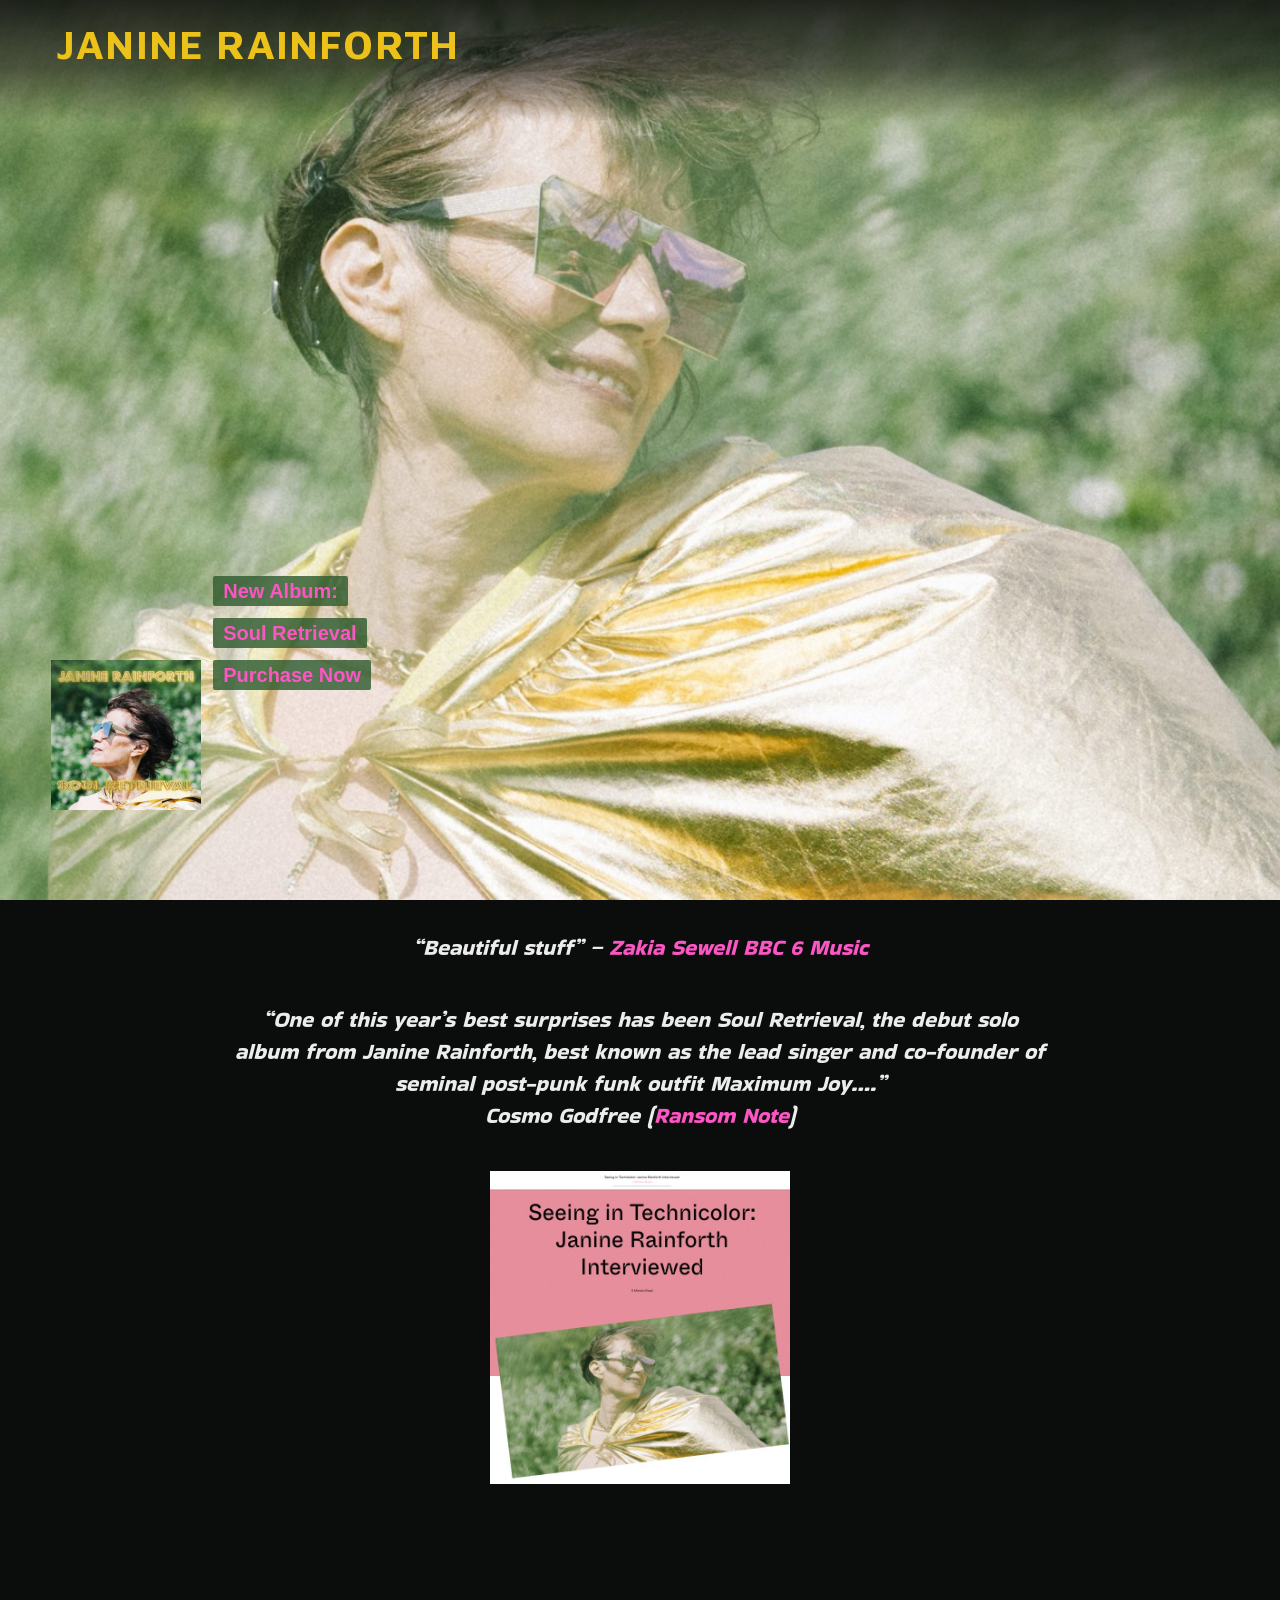
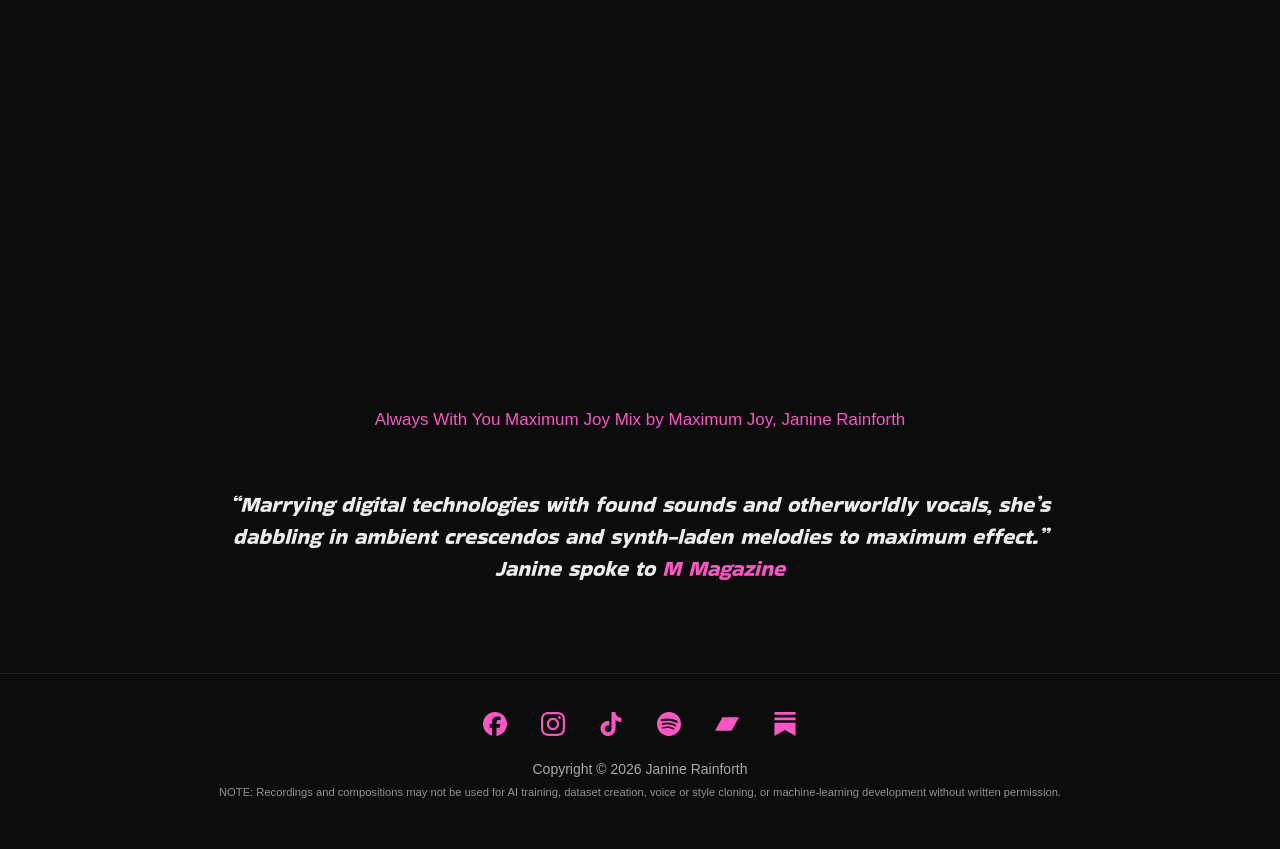
<file: index.html>
<!doctype html>
<html lang="en-GB" class="no-js">
<head>
  <meta charset="utf-8">
  <meta name="viewport" content="width=device-width, initial-scale=1">
  <title>Janine Rainforth</title>
  <meta name="description" content="Janine Rainforth, singer and co-founder of Maximum Joy. New album Soul Retrieval out now.">
  <link rel="stylesheet" href="assets/site.css?v=62">
  <script>document.documentElement.classList.replace("no-js", "js");</script>
  <script>
    // Old WordPress links looked like /?page_id=946. Send them to the new pages.
    (function () {
      var pages = { "541": "highlights.html", "922": "about.html", "946": "music.html", "1500": "gallery.html", "1615": "contact.html" };
      var m = location.search.match(/[?&]page_id=(\d+)/);
      if (m && pages[m[1]]) location.replace(pages[m[1]]);
    })();
  </script>
</head>
<body class="home">
<a class="skip" href="#main">Skip to content</a>
<header class="site-header">
  <div class="inner">
    <a class="site-name" href="index.html">Janine Rainforth</a>
    <button class="menu-toggle" type="button" aria-expanded="false" aria-controls="site-menu" aria-label="Open menu"><span></span><span></span><span></span></button>
    <nav id="site-menu" class="site-nav" aria-label="Main">
      <button class="menu-close" type="button" aria-label="Close menu">&times;</button>
      <a href="index.html" aria-current="page">Home</a>
      <a href="music.html">Music</a>
      <a href="about.html">About</a>
      <a href="gallery.html">Gallery</a>
      <a href="contact.html">Contact</a>
    </nav>
  </div>
</header>
<script>
  // Three-line menu: opens and closes the full-screen menu.
  (function () {
    var btn = document.querySelector(".menu-toggle"), menu = document.getElementById("site-menu");
    function setOpen(open) {
      menu.classList.toggle("open", open);
      document.body.classList.toggle("menu-open", open);
      btn.setAttribute("aria-expanded", open);
      if (open) menu.querySelector("a").focus(); else btn.focus();
    }
    btn.addEventListener("click", function () { setOpen(true); });
    menu.querySelector(".menu-close").addEventListener("click", function () { setOpen(false); });
    document.addEventListener("keydown", function (e) { if (e.key === "Escape" && menu.classList.contains("open")) setOpen(false); });
  })();
</script>
<div class="hero hero-feature" role="img" aria-label="Janine Rainforth in sunglasses and a gold cape, outdoors">
  <a class="album-card" href="https://rainforth.bandcamp.com/album/soul-retrieval">
    <span class="album-text"><span>New Album:</span><span>Soul Retrieval</span></span>
    <span class="album-row">
      <img src="assets/images/soul-retrieval-cover.jpg" alt="Soul Retrieval album cover: Janine in mirrored sunglasses against green leaves">
      <span class="album-buy">Purchase Now</span>
    </span>
  </a>
</div>
<main id="main">

  <p class="quote">&ldquo;Beautiful stuff&rdquo; &ndash; <a href="https://www.bbc.co.uk/programmes/m0029y0b">Zakia Sewell BBC 6 Music</a></p>

  <section>
    <p class="quote">&ldquo;One of this year&rsquo;s best surprises has been Soul Retrieval, the debut solo album from Janine Rainforth, best known as the lead singer and co-founder of seminal post-punk funk outfit Maximum Joy&hellip;.&rdquo;<br>
    Cosmo Godfree (<a href="https://www.theransomnote.com/music/interviews/seeing-in-technicolor-janine-rainforth-interviewed/">Ransom Note</a>)</p>
    <a class="press" href="https://www.theransomnote.com/music/interviews/seeing-in-technicolor-janine-rainforth-interviewed/"><img src="assets/images/ransom-note-interview.jpg" alt="Ransom Note article: Seeing in Technicolor, Janine Rainforth interviewed"></a>
  </section>

  <section>
    <div class="embed bandcamp">
      <iframe style="height:442px" src="https://bandcamp.com/EmbeddedPlayer/track=2612269518/size=large/bgcol=333333/linkcol=9a64ff/tracklist=false/transparent=true/" title="Always With You (Maximum Joy Mix) on Bandcamp" loading="lazy"></iframe>
    </div>
    <p class="center"><a href="https://maximumjoy1.bandcamp.com/track/always-with-you-maximum-joy-mix">Always With You Maximum Joy Mix by Maximum Joy, Janine Rainforth</a></p>
  </section>

  <p class="quote">&ldquo;Marrying digital technologies with found sounds and otherworldly vocals, she&rsquo;s dabbling in ambient crescendos and synth-laden melodies to maximum effect.&rdquo; Janine spoke to <a href="https://www.prsformusic.com/m-magazine/features/interview-janine-rainforth">M Magazine</a></p>

</main>
<footer class="site-footer">
  <div class="social">
    <a href="https://www.facebook.com/jurainforth/" aria-label="Facebook" title="Facebook"><svg viewBox="0 0 24 24" aria-hidden="true" focusable="false"><path d="M9.101 23.691v-7.98H6.627v-3.667h2.474v-1.58c0-4.085 1.848-5.978 5.858-5.978.401 0 .955.042 1.468.103a8.68 8.68 0 0 1 1.141.195v3.325a8.623 8.623 0 0 0-.653-.036 26.805 26.805 0 0 0-.733-.009c-.707 0-1.259.096-1.675.309a1.686 1.686 0 0 0-.679.622c-.258.42-.374.995-.374 1.752v1.297h3.919l-.386 2.103-.287 1.564h-3.246v8.245C19.396 23.238 24 18.179 24 12.044c0-6.627-5.373-12-12-12s-12 5.373-12 12c0 5.628 3.874 10.35 9.101 11.647Z"/></svg></a>
    <a href="https://www.instagram.com/janinerainforth/" aria-label="Instagram" title="Instagram"><svg viewBox="0 0 24 24" aria-hidden="true" focusable="false"><path d="M12 0C8.74 0 8.333.015 7.053.072 5.775.132 4.905.333 4.14.63c-.789.306-1.459.717-2.126 1.384S.935 3.35.63 4.14C.333 4.905.131 5.775.072 7.053.012 8.333 0 8.74 0 12s.015 3.667.072 4.947c.06 1.277.261 2.148.558 2.913.306.788.717 1.459 1.384 2.126.667.666 1.336 1.079 2.126 1.384.766.296 1.636.499 2.913.558C8.333 23.988 8.74 24 12 24s3.667-.015 4.947-.072c1.277-.06 2.148-.262 2.913-.558.788-.306 1.459-.718 2.126-1.384.666-.667 1.079-1.335 1.384-2.126.296-.765.499-1.636.558-2.913.06-1.28.072-1.687.072-4.947s-.015-3.667-.072-4.947c-.06-1.277-.262-2.149-.558-2.913-.306-.789-.718-1.459-1.384-2.126C21.319 1.347 20.651.935 19.86.63c-.765-.297-1.636-.499-2.913-.558C15.667.012 15.26 0 12 0zm0 2.16c3.203 0 3.585.016 4.85.071 1.17.055 1.805.249 2.227.415.562.217.96.477 1.382.896.419.42.679.819.896 1.381.164.422.36 1.057.413 2.227.057 1.266.07 1.646.07 4.85s-.015 3.585-.074 4.85c-.061 1.17-.256 1.805-.421 2.227-.224.562-.479.96-.899 1.382-.419.419-.824.679-1.38.896-.42.164-1.065.36-2.235.413-1.274.057-1.649.07-4.859.07-3.211 0-3.586-.015-4.859-.074-1.171-.061-1.816-.256-2.236-.421-.569-.224-.96-.479-1.379-.899-.421-.419-.69-.824-.9-1.38-.165-.42-.359-1.065-.42-2.235-.045-1.26-.061-1.649-.061-4.844 0-3.196.016-3.586.061-4.861.061-1.17.255-1.814.42-2.234.21-.57.479-.96.9-1.381.419-.419.81-.689 1.379-.898.42-.166 1.051-.361 2.221-.421 1.275-.045 1.65-.06 4.859-.06l.045.03zm0 3.678c-3.405 0-6.162 2.76-6.162 6.162 0 3.405 2.76 6.162 6.162 6.162 3.405 0 6.162-2.76 6.162-6.162 0-3.405-2.76-6.162-6.162-6.162zM12 16c-2.21 0-4-1.79-4-4s1.79-4 4-4 4 1.79 4 4-1.79 4-4 4zm7.846-10.405c0 .795-.646 1.44-1.44 1.44-.795 0-1.44-.646-1.44-1.44 0-.794.646-1.439 1.44-1.439.793-.001 1.44.645 1.44 1.439z"/></svg></a>
    <a href="https://www.tiktok.com/@janinerainforth" aria-label="TikTok" title="TikTok"><svg viewBox="0 0 24 24" aria-hidden="true" focusable="false"><path d="M12.525.02c1.31-.02 2.61-.01 3.91-.02.08 1.53.63 3.09 1.75 4.17 1.12 1.11 2.7 1.62 4.24 1.79v4.03c-1.44-.05-2.89-.35-4.2-.97-.57-.26-1.1-.59-1.62-.93-.01 2.92.01 5.84-.02 8.75-.08 1.4-.54 2.79-1.35 3.94-1.31 1.92-3.58 3.17-5.91 3.21-1.43.08-2.86-.31-4.08-1.03-2.02-1.19-3.44-3.37-3.65-5.71-.02-.5-.03-1-.01-1.49.18-1.9 1.12-3.72 2.58-4.96 1.66-1.44 3.98-2.13 6.15-1.72.02 1.48-.04 2.96-.04 4.44-.99-.32-2.15-.23-3.02.37-.63.41-1.11 1.04-1.36 1.75-.21.51-.15 1.07-.14 1.61.24 1.64 1.82 3.02 3.5 2.87 1.12-.01 2.19-.66 2.77-1.61.19-.33.4-.67.41-1.06.1-1.79.06-3.57.07-5.36.01-4.03-.01-8.05.02-12.07z"/></svg></a>
    <a href="https://open.spotify.com/artist/2XcF0nhy3zPf7zUrJRQ9rn" aria-label="Spotify" title="Spotify"><svg viewBox="0 0 24 24" aria-hidden="true" focusable="false"><path d="M12 0C5.4 0 0 5.4 0 12s5.4 12 12 12 12-5.4 12-12S18.66 0 12 0zm5.521 17.34c-.24.359-.66.48-1.021.24-2.82-1.74-6.36-2.101-10.561-1.141-.418.122-.779-.179-.899-.539-.12-.421.18-.78.54-.9 4.56-1.021 8.52-.6 11.64 1.32.42.18.479.659.301 1.02zm1.44-3.3c-.301.42-.841.6-1.262.3-3.239-1.98-8.159-2.58-11.939-1.38-.479.12-1.02-.12-1.14-.6-.12-.48.12-1.021.6-1.141C9.6 9.9 15 10.561 18.72 12.84c.361.181.54.78.241 1.2zm.12-3.36C15.24 8.4 8.82 8.16 5.16 9.301c-.6.179-1.2-.181-1.38-.721-.18-.601.18-1.2.72-1.381 4.26-1.26 11.28-1.02 15.721 1.621.539.3.719 1.02.419 1.56-.299.421-1.02.599-1.559.3z"/></svg></a>
    <a href="https://rainforth.bandcamp.com/" aria-label="Bandcamp" title="Bandcamp"><svg viewBox="0 0 24 24" aria-hidden="true" focusable="false"><path d="M0 18.75l7.437-13.5H24l-7.438 13.5H0z"/></svg></a>
    <a href="https://janinerainforth.substack.com/" aria-label="Substack" title="Substack"><svg viewBox="0 0 24 24" aria-hidden="true" focusable="false"><path d="M22.539 8.242H1.46V5.406h21.08v2.836zM1.46 10.812V24L12 18.11 22.54 24V10.812H1.46zM22.54 0H1.46v2.836h21.08V0z"/></svg></a>
  </div>
  <p>Copyright &copy; 2026 Janine Rainforth<br><span style="font-size: 0.8em; opacity: 0.85">NOTE: Recordings and compositions may not be used for AI training, dataset creation, voice or style cloning, or machine-learning development without written permission.</span></p>
</footer>
</body>
</html>
</file>
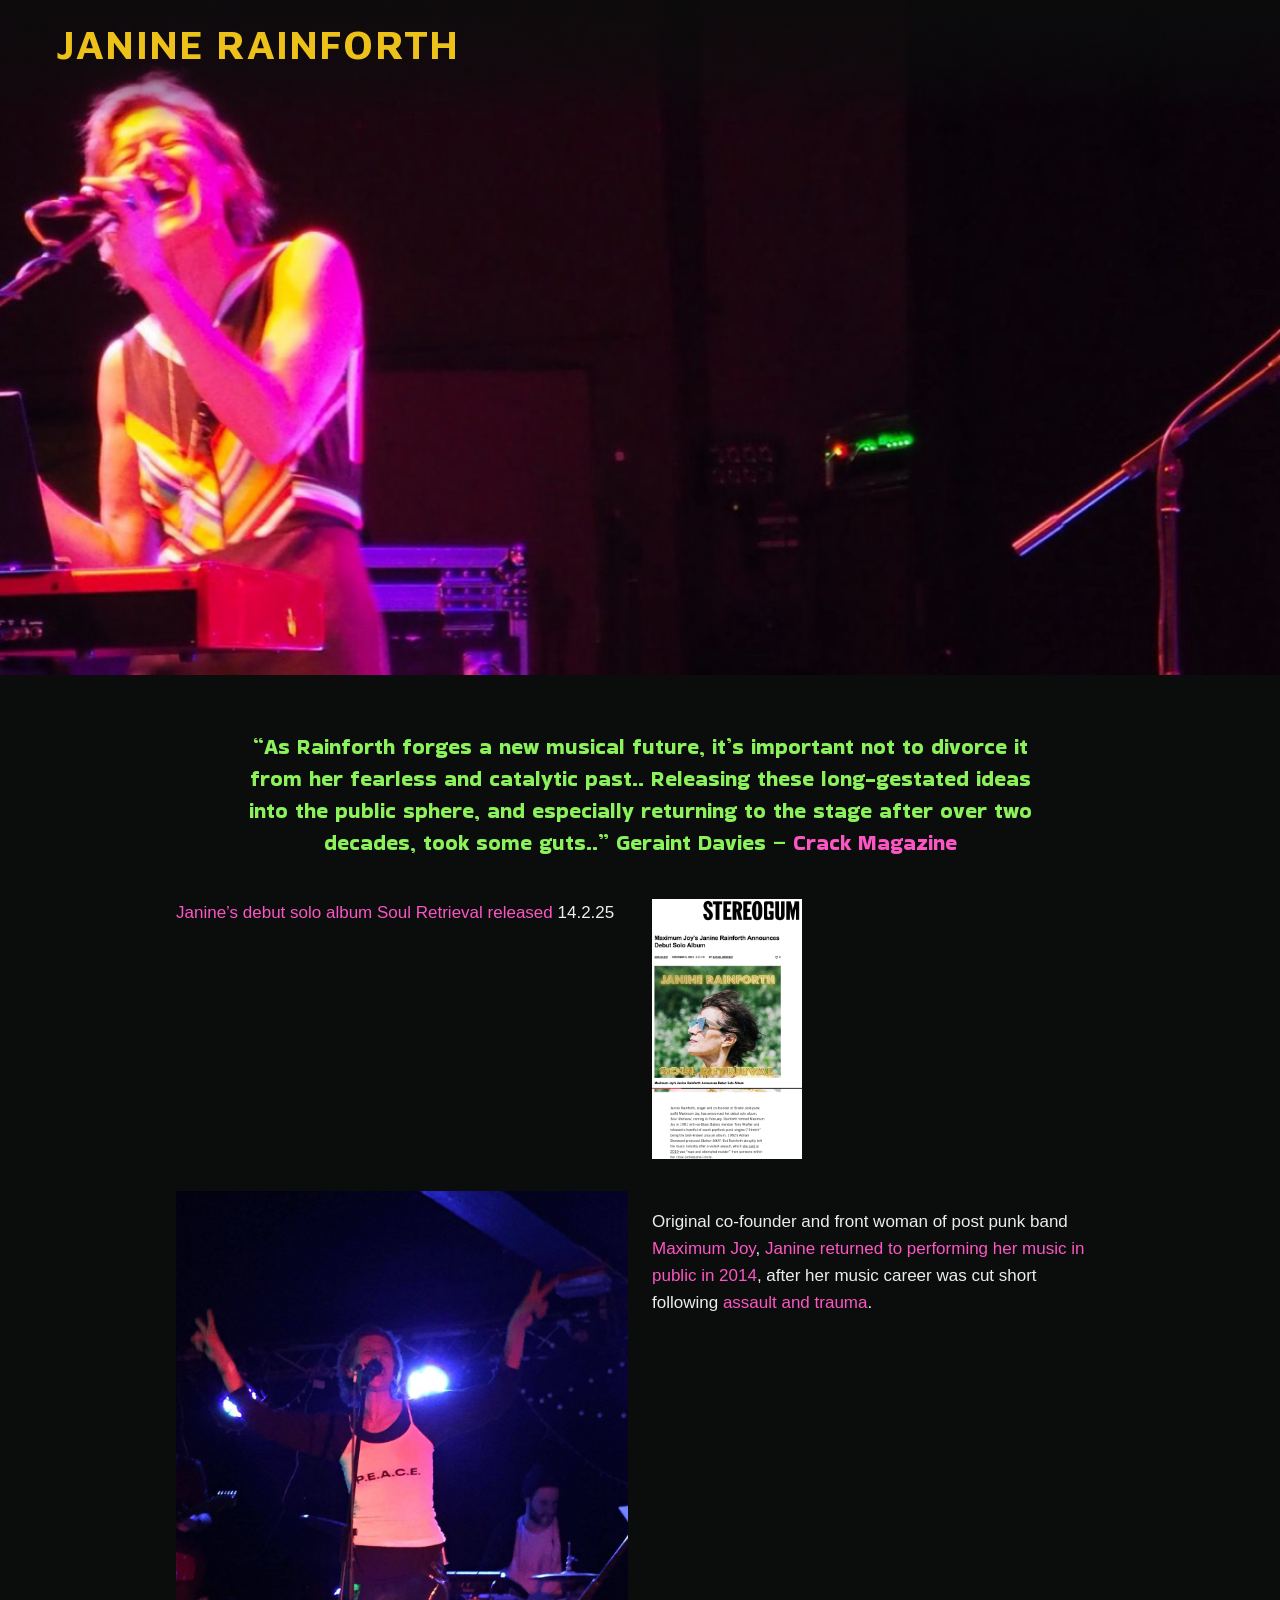
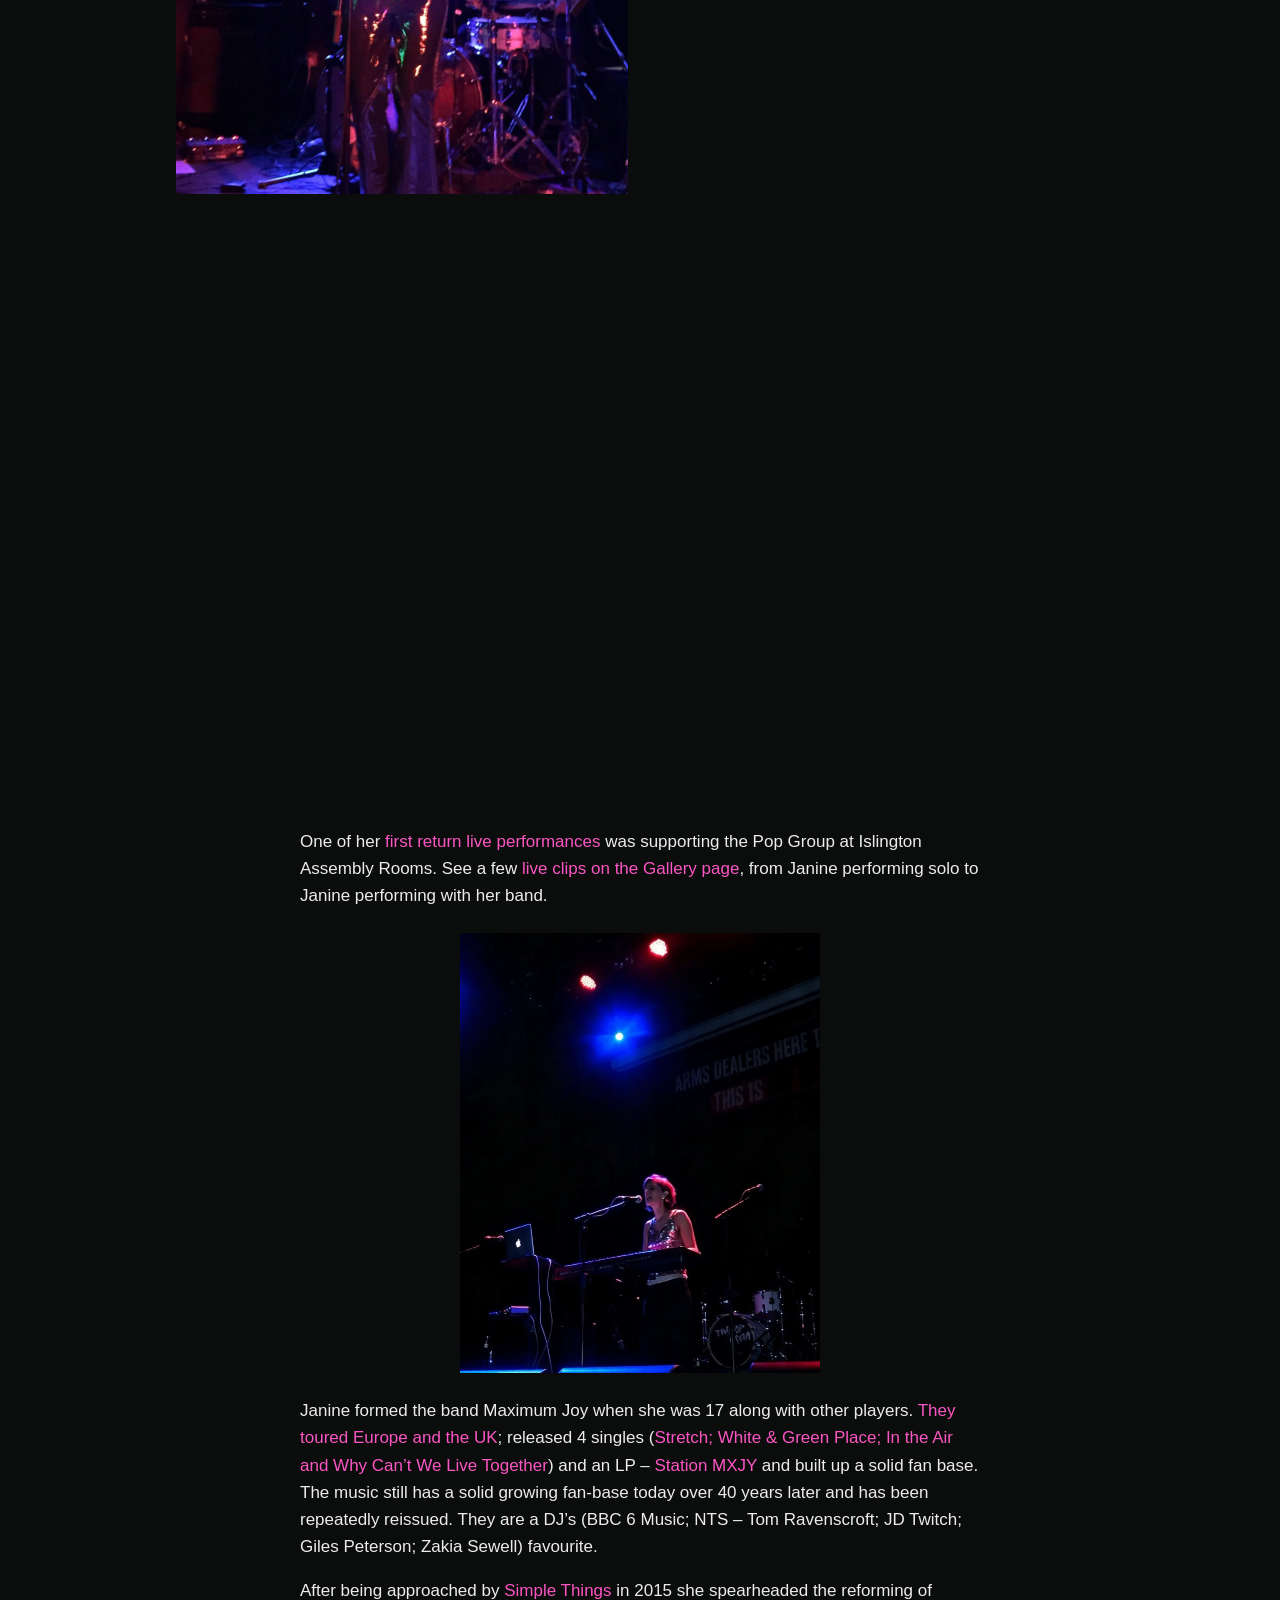
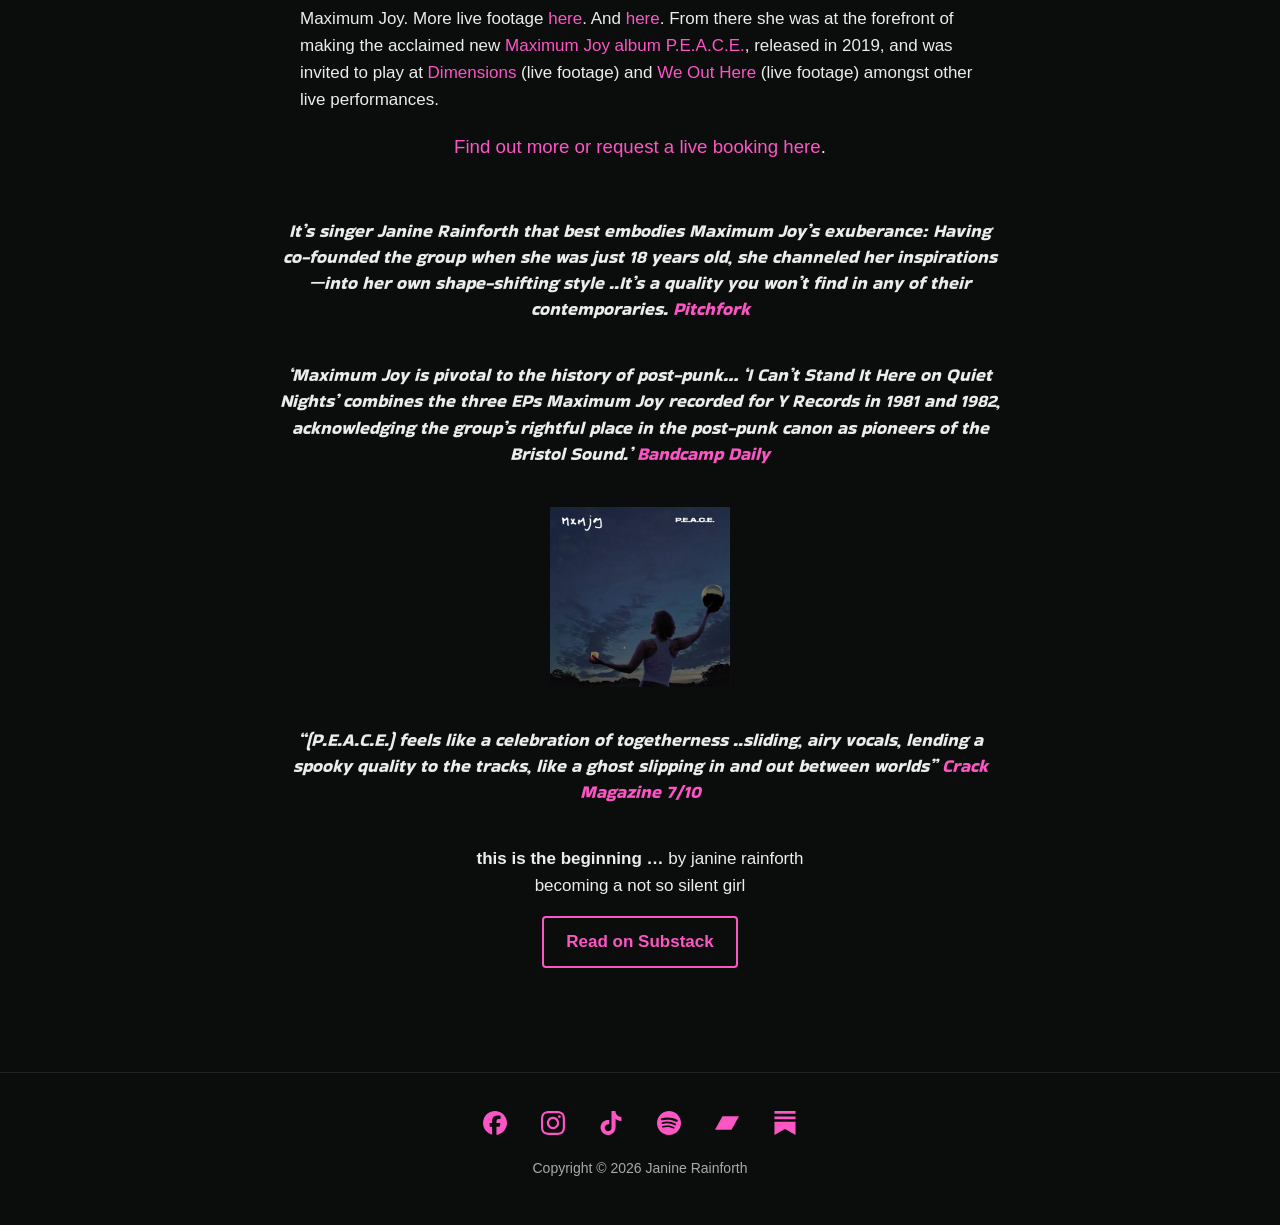
<file: about.html>
<!doctype html>
<html lang="en-GB" class="no-js">
<head>
  <meta charset="utf-8">
  <meta name="viewport" content="width=device-width, initial-scale=1">
  <title>About – Janine Rainforth</title>
  <meta name="description" content="About Janine Rainforth, original co-founder and front woman of the post-punk band Maximum Joy.">
  <link rel="stylesheet" href="assets/site.css?v=62">
  <script>document.documentElement.classList.replace("no-js", "js");</script>
</head>
<body class="has-hero">
<a class="skip" href="#main">Skip to content</a>
<header class="site-header">
  <div class="inner">
    <a class="site-name" href="index.html">Janine Rainforth</a>
    <button class="menu-toggle" type="button" aria-expanded="false" aria-controls="site-menu" aria-label="Open menu"><span></span><span></span><span></span></button>
    <nav id="site-menu" class="site-nav" aria-label="Main">
      <button class="menu-close" type="button" aria-label="Close menu">&times;</button>
      <a href="index.html">Home</a>
      <a href="music.html">Music</a>
      <a href="about.html" aria-current="page">About</a>
      <a href="gallery.html">Gallery</a>
      <a href="contact.html">Contact</a>
    </nav>
  </div>
</header>
<script>
  // Three-line menu: opens and closes the full-screen menu.
  (function () {
    var btn = document.querySelector(".menu-toggle"), menu = document.getElementById("site-menu");
    function setOpen(open) {
      menu.classList.toggle("open", open);
      document.body.classList.toggle("menu-open", open);
      btn.setAttribute("aria-expanded", open);
      if (open) menu.querySelector("a").focus(); else btn.focus();
    }
    btn.addEventListener("click", function () { setOpen(true); });
    menu.querySelector(".menu-close").addEventListener("click", function () { setOpen(false); });
    document.addEventListener("keydown", function (e) { if (e.key === "Escape" && menu.classList.contains("open")) setOpen(false); });
  })();
</script>
<div class="page-hero" style="background-image: url(assets/images/janine-pink-stage.jpg); background-position: left 18%" role="img" aria-label="Janine singing at her keyboard on a pink-lit stage"></div>
<main id="main">

  <p class="quote green" style="margin-top:32px">&ldquo;As Rainforth forges a new musical future, it&rsquo;s important not to divorce it from her fearless and catalytic past.. Releasing these long-gestated ideas into the public sphere, and especially returning to the stage after over two decades, took some guts..&rdquo; Geraint Davies &ndash; <a href="https://crackmagazine.net/article/discover/rainforth/">Crack Magazine</a></p>

  <section class="cols cols-intro">
    <p><a href="https://www.stereogum.com/2289896/maximum-joys-janine-rainforth-announces-debut-solo-album/music/">Janine&rsquo;s debut solo album Soul Retrieval</a> <a href="https://rainforth.bandcamp.com/album/soul-retrieval">released</a> 14.2.25</p>
    <a class="press press-small" href="https://www.stereogum.com/2289896/maximum-joys-janine-rainforth-announces-debut-solo-album/music/"><img src="assets/images/stereogum-article.jpg" alt="Stereogum article: Janine Rainforth of Maximum Joy announces debut solo album" loading="lazy"></a>
  </section>
  
  <section class="cols">
    <img src="assets/images/live-bristol-exchange.jpg" alt="Janine on stage at the Exchange in Bristol, arms raised, wearing a P.E.A.C.E. T-shirt">
    <p>Original co-founder and front woman of post punk band <a href="https://www.musicglue.com/maximum-joy/about-now-and-then">Maximum Joy</a>, <a href="https://janinerainforth.substack.com/p/coming-soon">Janine returned to performing her music in public in 2014</a>, after her music career was cut short following <a href="https://www.theguardian.com/music/2019/mar/06/janine-rainforth-the-cult-post-punk-hero-confronting-sexual-violence">assault and trauma</a>.</p>
  </section>

  <section>
    <div class="embed video">
      <iframe src="https://www.youtube-nocookie.com/embed/es_QSPVIW70" title="What happened to what&rsquo;s happening &ndash; Janine Rainforth on YouTube" allow="accelerometer; clipboard-write; encrypted-media; gyroscope; picture-in-picture; web-share" referrerpolicy="strict-origin-when-cross-origin" allowfullscreen loading="lazy"></iframe>
    </div>
  </section>

  <section class="narrow" style="margin-bottom: 8px">
    <p>One of her <a href="https://www.youtube.com/watch?v=HVb4GxwoH_k">first return live performances</a> was supporting the Pop Group at Islington Assembly Rooms. See a few <a href="gallery.html">live clips on the Gallery page</a>, from Janine performing solo to Janine performing with her band.</p>
    <figure class="stage-photo">
      <img src="assets/images/janine-solo-keyboard-stage.jpg?v=3" alt="Janine singing at a keyboard with a laptop on a dark stage, under blue and red lights, with a drum kit behind her" loading="lazy">
    </figure>
  </section>


  <section class="narrow">
    <p>Janine formed the band Maximum Joy when she was 17 along with other players. <a href="https://www.youtube.com/watch?v=ExGiQ8fHBus">They toured Europe and the UK</a>; released 4 singles (<a href="https://youtube.com/playlist?list=PLxgsczMR_cu88TFoDfCuk1b-DEAf9szKG">Stretch; White &amp; Green Place; In the Air and Why Can&rsquo;t We Live Together</a>) and an LP &ndash; <a href="https://open.spotify.com/album/5rgd3fSZv3VKlcuo2a4jpr">Station MXJY</a> and built up a solid fan base. The music still has a solid growing fan-base today over 40 years later and has been repeatedly reissued. They are a DJ&rsquo;s (BBC 6 Music; NTS &ndash; Tom Ravenscroft; JD Twitch; Giles Peterson; Zakia Sewell) favourite.</p>
    <p>After being approached by <a href="https://www.youtube.com/watch?v=N0shyWJ-DnQ">Simple Things</a> in 2015 she spearheaded the reforming of Maximum Joy. More live footage <a href="https://www.youtube.com/watch?v=kKcOvp211_o">here</a>. And <a href="https://www.youtube.com/watch?v=N-q_TNOYuzU">here</a>. From there she was at the forefront of making the acclaimed new <a href="https://mxmjoy.bandcamp.com/album/p-e-a-c-e">Maximum Joy album P.E.A.C.E.</a>, released in 2019, and was invited to play at <a href="https://www.youtube.com/watch?v=dFLGMChMpSY&amp;t=193s">Dimensions</a> (live footage) and <a href="https://www.youtube.com/watch?v=9xKE0zJio9o">We Out Here</a> (live footage) amongst other live performances.</p>
    <p class="center" style="font-size: 1.1em"><a href="contact.html#booking">Find out more or request a live booking here</a>.</p>
  </section>

  <p class="quote quote-small">It&rsquo;s singer Janine Rainforth that best embodies Maximum Joy&rsquo;s exuberance: Having co-founded the group when she was just 18 years old, she channeled her inspirations &mdash;into her own shape-shifting style ..It&rsquo;s a quality you won&rsquo;t find in any of their contemporaries. <a href="https://pitchfork.com/reviews/albums/maximum-joy-i-cant-stand-it-here-on-quiet-nights-singles-1981-82/">Pitchfork</a></p>

  <p class="quote quote-small">&lsquo;Maximum Joy is pivotal to the history of post-punk&hellip; &lsquo;I Can&rsquo;t Stand It Here on Quiet Nights&rsquo; combines the three EPs Maximum Joy recorded for Y Records in 1981 and 1982, acknowledging the group&rsquo;s rightful place in the post-punk canon as pioneers of the Bristol Sound.&rsquo; <a href="https://daily.bandcamp.com/2017/07/28/maximum-joy-feature/">Bandcamp Daily</a></p>





  <a class="album-cover" href="https://mxmjoy.bandcamp.com/album/p-e-a-c-e"><img src="assets/images/peace-album-cover.jpg" alt="Cover of the Maximum Joy album P.E.A.C.E.: Janine at dusk holding up a candle and a mirrored ball" loading="lazy"></a>

  <p class="quote quote-small">&ldquo;(P.E.A.C.E.) feels like a celebration of togetherness ..sliding, airy vocals, lending a spooky quality to the tracks, like a ghost slipping in and out between worlds&rdquo; <a href="https://crackmagazine.net/article/album-reviews/mxmjoy-p-e-a-c-e/">Crack Magazine 7/10</a></p>
  <section class="center narrow">
  <p><strong>this is the beginning &hellip;</strong> by janine rainforth<br>becoming a not so silent girl</p>
  <p><a class="button" href="https://janinerainforth.substack.com/p/coming-soon">Read on Substack</a></p>
</section>
</main>
<footer class="site-footer">
  <div class="social">
    <a href="https://www.facebook.com/jurainforth/" aria-label="Facebook" title="Facebook"><svg viewBox="0 0 24 24" aria-hidden="true" focusable="false"><path d="M9.101 23.691v-7.98H6.627v-3.667h2.474v-1.58c0-4.085 1.848-5.978 5.858-5.978.401 0 .955.042 1.468.103a8.68 8.68 0 0 1 1.141.195v3.325a8.623 8.623 0 0 0-.653-.036 26.805 26.805 0 0 0-.733-.009c-.707 0-1.259.096-1.675.309a1.686 1.686 0 0 0-.679.622c-.258.42-.374.995-.374 1.752v1.297h3.919l-.386 2.103-.287 1.564h-3.246v8.245C19.396 23.238 24 18.179 24 12.044c0-6.627-5.373-12-12-12s-12 5.373-12 12c0 5.628 3.874 10.35 9.101 11.647Z"/></svg></a>
    <a href="https://www.instagram.com/janinerainforth/" aria-label="Instagram" title="Instagram"><svg viewBox="0 0 24 24" aria-hidden="true" focusable="false"><path d="M12 0C8.74 0 8.333.015 7.053.072 5.775.132 4.905.333 4.14.63c-.789.306-1.459.717-2.126 1.384S.935 3.35.63 4.14C.333 4.905.131 5.775.072 7.053.012 8.333 0 8.74 0 12s.015 3.667.072 4.947c.06 1.277.261 2.148.558 2.913.306.788.717 1.459 1.384 2.126.667.666 1.336 1.079 2.126 1.384.766.296 1.636.499 2.913.558C8.333 23.988 8.74 24 12 24s3.667-.015 4.947-.072c1.277-.06 2.148-.262 2.913-.558.788-.306 1.459-.718 2.126-1.384.666-.667 1.079-1.335 1.384-2.126.296-.765.499-1.636.558-2.913.06-1.28.072-1.687.072-4.947s-.015-3.667-.072-4.947c-.06-1.277-.262-2.149-.558-2.913-.306-.789-.718-1.459-1.384-2.126C21.319 1.347 20.651.935 19.86.63c-.765-.297-1.636-.499-2.913-.558C15.667.012 15.26 0 12 0zm0 2.16c3.203 0 3.585.016 4.85.071 1.17.055 1.805.249 2.227.415.562.217.96.477 1.382.896.419.42.679.819.896 1.381.164.422.36 1.057.413 2.227.057 1.266.07 1.646.07 4.85s-.015 3.585-.074 4.85c-.061 1.17-.256 1.805-.421 2.227-.224.562-.479.96-.899 1.382-.419.419-.824.679-1.38.896-.42.164-1.065.36-2.235.413-1.274.057-1.649.07-4.859.07-3.211 0-3.586-.015-4.859-.074-1.171-.061-1.816-.256-2.236-.421-.569-.224-.96-.479-1.379-.899-.421-.419-.69-.824-.9-1.38-.165-.42-.359-1.065-.42-2.235-.045-1.26-.061-1.649-.061-4.844 0-3.196.016-3.586.061-4.861.061-1.17.255-1.814.42-2.234.21-.57.479-.96.9-1.381.419-.419.81-.689 1.379-.898.42-.166 1.051-.361 2.221-.421 1.275-.045 1.65-.06 4.859-.06l.045.03zm0 3.678c-3.405 0-6.162 2.76-6.162 6.162 0 3.405 2.76 6.162 6.162 6.162 3.405 0 6.162-2.76 6.162-6.162 0-3.405-2.76-6.162-6.162-6.162zM12 16c-2.21 0-4-1.79-4-4s1.79-4 4-4 4 1.79 4 4-1.79 4-4 4zm7.846-10.405c0 .795-.646 1.44-1.44 1.44-.795 0-1.44-.646-1.44-1.44 0-.794.646-1.439 1.44-1.439.793-.001 1.44.645 1.44 1.439z"/></svg></a>
    <a href="https://www.tiktok.com/@janinerainforth" aria-label="TikTok" title="TikTok"><svg viewBox="0 0 24 24" aria-hidden="true" focusable="false"><path d="M12.525.02c1.31-.02 2.61-.01 3.91-.02.08 1.53.63 3.09 1.75 4.17 1.12 1.11 2.7 1.62 4.24 1.79v4.03c-1.44-.05-2.89-.35-4.2-.97-.57-.26-1.1-.59-1.62-.93-.01 2.92.01 5.84-.02 8.75-.08 1.4-.54 2.79-1.35 3.94-1.31 1.92-3.58 3.17-5.91 3.21-1.43.08-2.86-.31-4.08-1.03-2.02-1.19-3.44-3.37-3.65-5.71-.02-.5-.03-1-.01-1.49.18-1.9 1.12-3.72 2.58-4.96 1.66-1.44 3.98-2.13 6.15-1.72.02 1.48-.04 2.96-.04 4.44-.99-.32-2.15-.23-3.02.37-.63.41-1.11 1.04-1.36 1.75-.21.51-.15 1.07-.14 1.61.24 1.64 1.82 3.02 3.5 2.87 1.12-.01 2.19-.66 2.77-1.61.19-.33.4-.67.41-1.06.1-1.79.06-3.57.07-5.36.01-4.03-.01-8.05.02-12.07z"/></svg></a>
    <a href="https://open.spotify.com/artist/2XcF0nhy3zPf7zUrJRQ9rn" aria-label="Spotify" title="Spotify"><svg viewBox="0 0 24 24" aria-hidden="true" focusable="false"><path d="M12 0C5.4 0 0 5.4 0 12s5.4 12 12 12 12-5.4 12-12S18.66 0 12 0zm5.521 17.34c-.24.359-.66.48-1.021.24-2.82-1.74-6.36-2.101-10.561-1.141-.418.122-.779-.179-.899-.539-.12-.421.18-.78.54-.9 4.56-1.021 8.52-.6 11.64 1.32.42.18.479.659.301 1.02zm1.44-3.3c-.301.42-.841.6-1.262.3-3.239-1.98-8.159-2.58-11.939-1.38-.479.12-1.02-.12-1.14-.6-.12-.48.12-1.021.6-1.141C9.6 9.9 15 10.561 18.72 12.84c.361.181.54.78.241 1.2zm.12-3.36C15.24 8.4 8.82 8.16 5.16 9.301c-.6.179-1.2-.181-1.38-.721-.18-.601.18-1.2.72-1.381 4.26-1.26 11.28-1.02 15.721 1.621.539.3.719 1.02.419 1.56-.299.421-1.02.599-1.559.3z"/></svg></a>
    <a href="https://rainforth.bandcamp.com/" aria-label="Bandcamp" title="Bandcamp"><svg viewBox="0 0 24 24" aria-hidden="true" focusable="false"><path d="M0 18.75l7.437-13.5H24l-7.438 13.5H0z"/></svg></a>
    <a href="https://janinerainforth.substack.com/" aria-label="Substack" title="Substack"><svg viewBox="0 0 24 24" aria-hidden="true" focusable="false"><path d="M22.539 8.242H1.46V5.406h21.08v2.836zM1.46 10.812V24L12 18.11 22.54 24V10.812H1.46zM22.54 0H1.46v2.836h21.08V0z"/></svg></a>
  </div>
  <p>Copyright &copy; 2026 Janine Rainforth</p>
</footer>
</body>
</html>
</file>
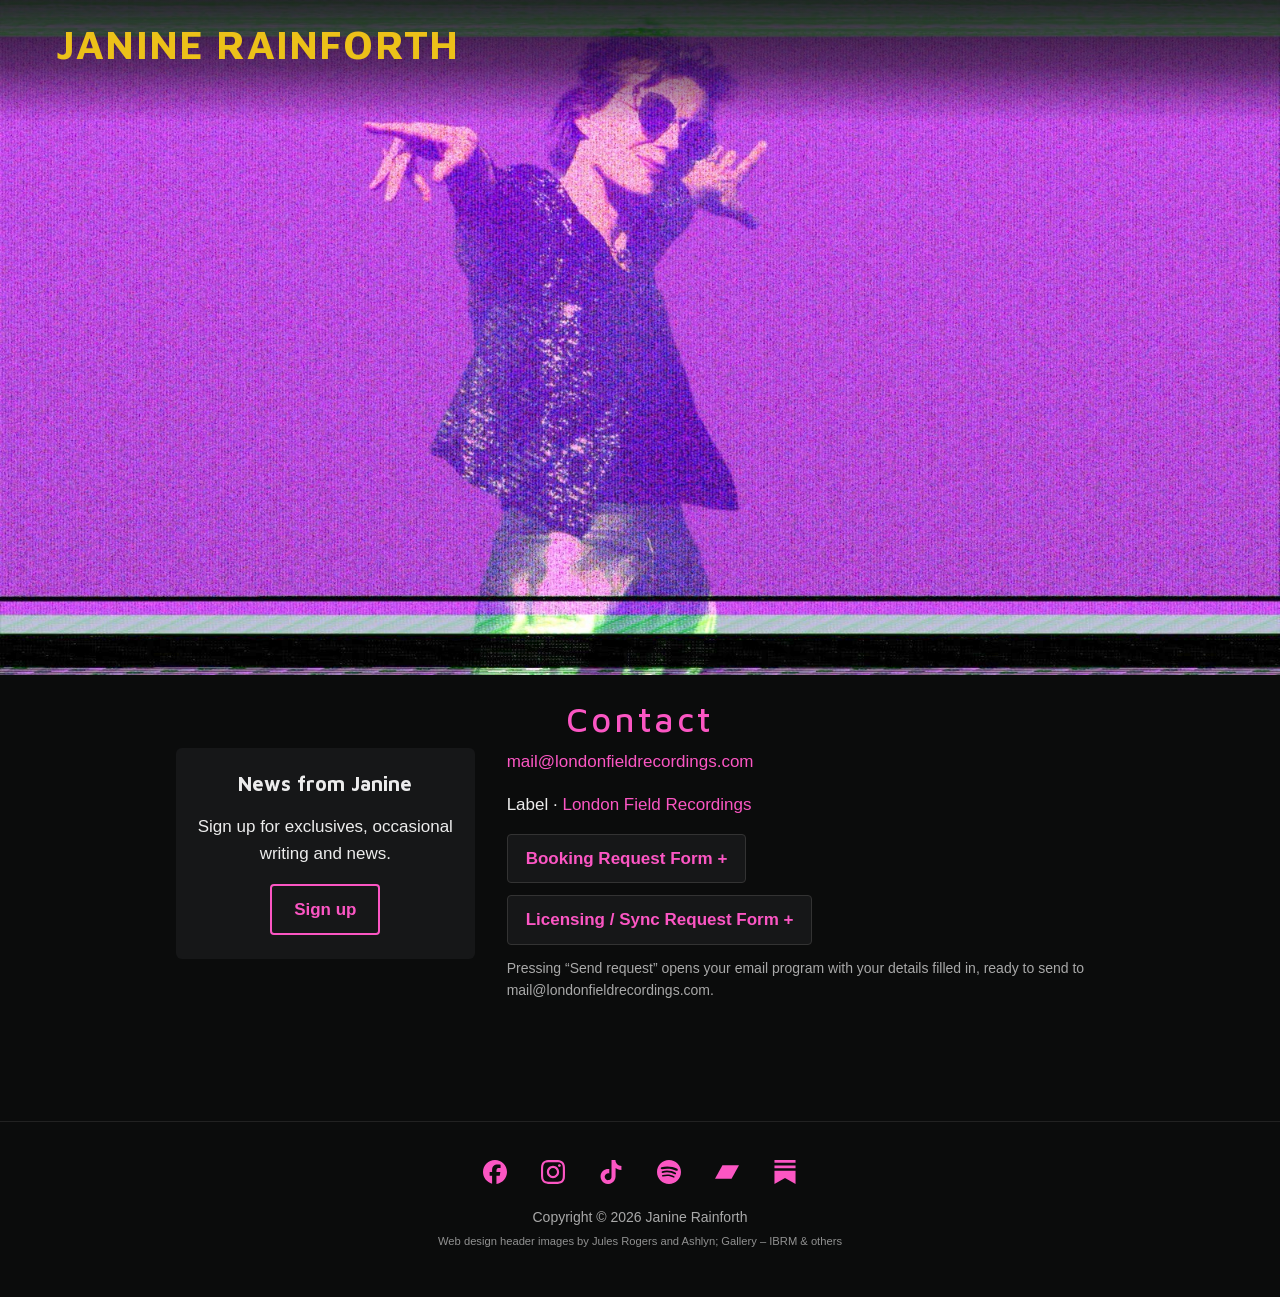
<file: contact.html>
<!doctype html>
<html lang="en-GB" class="no-js">
<head>
  <meta charset="utf-8">
  <meta name="viewport" content="width=device-width, initial-scale=1">
  <title>Contact – Janine Rainforth</title>
  <meta name="description" content="Contact Janine Rainforth for live, performance and DJ bookings, production and sync.">
  <link rel="stylesheet" href="assets/site.css?v=62">
  <script>document.documentElement.classList.replace("no-js", "js");</script>
</head>
<body class="has-hero">
<a class="skip" href="#main">Skip to content</a>
<header class="site-header">
  <div class="inner">
    <a class="site-name" href="index.html">Janine Rainforth</a>
    <button class="menu-toggle" type="button" aria-expanded="false" aria-controls="site-menu" aria-label="Open menu"><span></span><span></span><span></span></button>
    <nav id="site-menu" class="site-nav" aria-label="Main">
      <button class="menu-close" type="button" aria-label="Close menu">&times;</button>
      <a href="index.html">Home</a>
      <a href="music.html">Music</a>
      <a href="about.html">About</a>
      <a href="gallery.html">Gallery</a>
      <a href="contact.html" aria-current="page">Contact</a>
    </nav>
  </div>
</header>
<script>
  // Three-line menu: opens and closes the full-screen menu.
  (function () {
    var btn = document.querySelector(".menu-toggle"), menu = document.getElementById("site-menu");
    function setOpen(open) {
      menu.classList.toggle("open", open);
      document.body.classList.toggle("menu-open", open);
      btn.setAttribute("aria-expanded", open);
      if (open) menu.querySelector("a").focus(); else btn.focus();
    }
    btn.addEventListener("click", function () { setOpen(true); });
    menu.querySelector(".menu-close").addEventListener("click", function () { setOpen(false); });
    document.addEventListener("keydown", function (e) { if (e.key === "Escape" && menu.classList.contains("open")) setOpen(false); });
  })();
</script>
<div class="page-hero" style="background-image: url(assets/images/visualiser-still.jpg); background-position: center top" role="img" aria-label="Still from a music video: Janine in sunglasses and a sequinned jacket against a purple background"></div>
<main id="main">
  <h1 class="page-title center">Contact</h1>

  <div class="contact-grid">
    <section class="signup">
      <h2>News from Janine</h2>
      <p>Sign up for exclusives, occasional writing and news.</p>
      <a class="button" href="https://preview.mailerlite.io/forms/562104/119069053280060923/share">Sign up</a>
    </section>

    <section class="contact-info">
      <p><a href="mailto:mail@londonfieldrecordings.com">mail@londonfieldrecordings.com</a></p>
      <p>Label &middot; <a href="http://londonfieldrecordings.com/">London Field Recordings</a></p>

      <details class="request" id="booking">
        <summary>Booking Request Form</summary>
        <form class="mail-form" data-subject="Booking request">
          <label>Your name <input name="Name" required autocomplete="name"></label>
          <label>Your email <input name="Email" type="email" required autocomplete="email"></label>
          <label>Event or venue <input name="Event or venue"></label>
          <label>Town / city and country <input name="Location"></label>
          <label>Date(s) <input name="Date"></label>
          <label>What would you like to book?
            <select name="Booking type">
              <option>Janine with her band</option>
              <option>Janine solo</option>
              <option>DJ set</option>
              <option>Production</option>
            </select>
          </label>
          <label>Message <textarea name="Message" rows="4"></textarea></label>
          <button class="button" type="submit">Send request</button>
        </form>
      </details>

      <details class="request">
        <summary>Licensing / Sync Request Form</summary>
        <form class="mail-form" data-subject="Licensing / sync request">
          <label>Your name <input name="Name" required autocomplete="name"></label>
          <label>Your email <input name="Email" type="email" required autocomplete="email"></label>
          <label>Company <input name="Company" autocomplete="organization"></label>
          <label>Project (music, film, TV, advert, game&hellip;) <input name="Project"></label>
          <label>Track(s) <input name="Tracks"></label>
          <label>Where and how long it will be used <input name="Usage"></label>
          <label>Deadline <input name="Deadline"></label>
          <label>Message <textarea name="Message" rows="4"></textarea></label>
          <button class="button" type="submit">Send request</button>
        </form>
      </details>

      <p class="form-note">Pressing &ldquo;Send request&rdquo; opens your email program with your details filled in, ready to send to mail@londonfieldrecordings.com.</p>
    </section>
  </div>

  <script>
    // Coming from a "bookings" link: open the booking form straight away.
    if (location.hash === "#booking") document.getElementById("booking").open = true;

    // Turn a filled-in form into an email in the visitor's own email program.
    document.querySelectorAll(".mail-form").forEach(function (form) {
      form.addEventListener("submit", function (e) {
        e.preventDefault();
        var lines = [];
        Array.prototype.forEach.call(form.elements, function (el) {
          if (el.name && el.value) lines.push(el.name + ": " + el.value);
        });
        location.href = "mailto:mail@londonfieldrecordings.com" +
          "?subject=" + encodeURIComponent(form.dataset.subject + " – janinerainforth.com") +
          "&body=" + encodeURIComponent(lines.join("\n\n"));
      });
    });
  </script>
</main>
<footer class="site-footer">
  <div class="social">
    <a href="https://www.facebook.com/jurainforth/" aria-label="Facebook" title="Facebook"><svg viewBox="0 0 24 24" aria-hidden="true" focusable="false"><path d="M9.101 23.691v-7.98H6.627v-3.667h2.474v-1.58c0-4.085 1.848-5.978 5.858-5.978.401 0 .955.042 1.468.103a8.68 8.68 0 0 1 1.141.195v3.325a8.623 8.623 0 0 0-.653-.036 26.805 26.805 0 0 0-.733-.009c-.707 0-1.259.096-1.675.309a1.686 1.686 0 0 0-.679.622c-.258.42-.374.995-.374 1.752v1.297h3.919l-.386 2.103-.287 1.564h-3.246v8.245C19.396 23.238 24 18.179 24 12.044c0-6.627-5.373-12-12-12s-12 5.373-12 12c0 5.628 3.874 10.35 9.101 11.647Z"/></svg></a>
    <a href="https://www.instagram.com/janinerainforth/" aria-label="Instagram" title="Instagram"><svg viewBox="0 0 24 24" aria-hidden="true" focusable="false"><path d="M12 0C8.74 0 8.333.015 7.053.072 5.775.132 4.905.333 4.14.63c-.789.306-1.459.717-2.126 1.384S.935 3.35.63 4.14C.333 4.905.131 5.775.072 7.053.012 8.333 0 8.74 0 12s.015 3.667.072 4.947c.06 1.277.261 2.148.558 2.913.306.788.717 1.459 1.384 2.126.667.666 1.336 1.079 2.126 1.384.766.296 1.636.499 2.913.558C8.333 23.988 8.74 24 12 24s3.667-.015 4.947-.072c1.277-.06 2.148-.262 2.913-.558.788-.306 1.459-.718 2.126-1.384.666-.667 1.079-1.335 1.384-2.126.296-.765.499-1.636.558-2.913.06-1.28.072-1.687.072-4.947s-.015-3.667-.072-4.947c-.06-1.277-.262-2.149-.558-2.913-.306-.789-.718-1.459-1.384-2.126C21.319 1.347 20.651.935 19.86.63c-.765-.297-1.636-.499-2.913-.558C15.667.012 15.26 0 12 0zm0 2.16c3.203 0 3.585.016 4.85.071 1.17.055 1.805.249 2.227.415.562.217.96.477 1.382.896.419.42.679.819.896 1.381.164.422.36 1.057.413 2.227.057 1.266.07 1.646.07 4.85s-.015 3.585-.074 4.85c-.061 1.17-.256 1.805-.421 2.227-.224.562-.479.96-.899 1.382-.419.419-.824.679-1.38.896-.42.164-1.065.36-2.235.413-1.274.057-1.649.07-4.859.07-3.211 0-3.586-.015-4.859-.074-1.171-.061-1.816-.256-2.236-.421-.569-.224-.96-.479-1.379-.899-.421-.419-.69-.824-.9-1.38-.165-.42-.359-1.065-.42-2.235-.045-1.26-.061-1.649-.061-4.844 0-3.196.016-3.586.061-4.861.061-1.17.255-1.814.42-2.234.21-.57.479-.96.9-1.381.419-.419.81-.689 1.379-.898.42-.166 1.051-.361 2.221-.421 1.275-.045 1.65-.06 4.859-.06l.045.03zm0 3.678c-3.405 0-6.162 2.76-6.162 6.162 0 3.405 2.76 6.162 6.162 6.162 3.405 0 6.162-2.76 6.162-6.162 0-3.405-2.76-6.162-6.162-6.162zM12 16c-2.21 0-4-1.79-4-4s1.79-4 4-4 4 1.79 4 4-1.79 4-4 4zm7.846-10.405c0 .795-.646 1.44-1.44 1.44-.795 0-1.44-.646-1.44-1.44 0-.794.646-1.439 1.44-1.439.793-.001 1.44.645 1.44 1.439z"/></svg></a>
    <a href="https://www.tiktok.com/@janinerainforth" aria-label="TikTok" title="TikTok"><svg viewBox="0 0 24 24" aria-hidden="true" focusable="false"><path d="M12.525.02c1.31-.02 2.61-.01 3.91-.02.08 1.53.63 3.09 1.75 4.17 1.12 1.11 2.7 1.62 4.24 1.79v4.03c-1.44-.05-2.89-.35-4.2-.97-.57-.26-1.1-.59-1.62-.93-.01 2.92.01 5.84-.02 8.75-.08 1.4-.54 2.79-1.35 3.94-1.31 1.92-3.58 3.17-5.91 3.21-1.43.08-2.86-.31-4.08-1.03-2.02-1.19-3.44-3.37-3.65-5.71-.02-.5-.03-1-.01-1.49.18-1.9 1.12-3.72 2.58-4.96 1.66-1.44 3.98-2.13 6.15-1.72.02 1.48-.04 2.96-.04 4.44-.99-.32-2.15-.23-3.02.37-.63.41-1.11 1.04-1.36 1.75-.21.51-.15 1.07-.14 1.61.24 1.64 1.82 3.02 3.5 2.87 1.12-.01 2.19-.66 2.77-1.61.19-.33.4-.67.41-1.06.1-1.79.06-3.57.07-5.36.01-4.03-.01-8.05.02-12.07z"/></svg></a>
    <a href="https://open.spotify.com/artist/2XcF0nhy3zPf7zUrJRQ9rn" aria-label="Spotify" title="Spotify"><svg viewBox="0 0 24 24" aria-hidden="true" focusable="false"><path d="M12 0C5.4 0 0 5.4 0 12s5.4 12 12 12 12-5.4 12-12S18.66 0 12 0zm5.521 17.34c-.24.359-.66.48-1.021.24-2.82-1.74-6.36-2.101-10.561-1.141-.418.122-.779-.179-.899-.539-.12-.421.18-.78.54-.9 4.56-1.021 8.52-.6 11.64 1.32.42.18.479.659.301 1.02zm1.44-3.3c-.301.42-.841.6-1.262.3-3.239-1.98-8.159-2.58-11.939-1.38-.479.12-1.02-.12-1.14-.6-.12-.48.12-1.021.6-1.141C9.6 9.9 15 10.561 18.72 12.84c.361.181.54.78.241 1.2zm.12-3.36C15.24 8.4 8.82 8.16 5.16 9.301c-.6.179-1.2-.181-1.38-.721-.18-.601.18-1.2.72-1.381 4.26-1.26 11.28-1.02 15.721 1.621.539.3.719 1.02.419 1.56-.299.421-1.02.599-1.559.3z"/></svg></a>
    <a href="https://rainforth.bandcamp.com/" aria-label="Bandcamp" title="Bandcamp"><svg viewBox="0 0 24 24" aria-hidden="true" focusable="false"><path d="M0 18.75l7.437-13.5H24l-7.438 13.5H0z"/></svg></a>
    <a href="https://janinerainforth.substack.com/" aria-label="Substack" title="Substack"><svg viewBox="0 0 24 24" aria-hidden="true" focusable="false"><path d="M22.539 8.242H1.46V5.406h21.08v2.836zM1.46 10.812V24L12 18.11 22.54 24V10.812H1.46zM22.54 0H1.46v2.836h21.08V0z"/></svg></a>
  </div>
  <p>Copyright &copy; 2026 Janine Rainforth<br><span style="font-size: 0.8em; opacity: 0.85">Web design header images by Jules Rogers and Ashlyn; Gallery &ndash; IBRM &amp; others</span></p>
</footer>
</body>
</html>
</file>
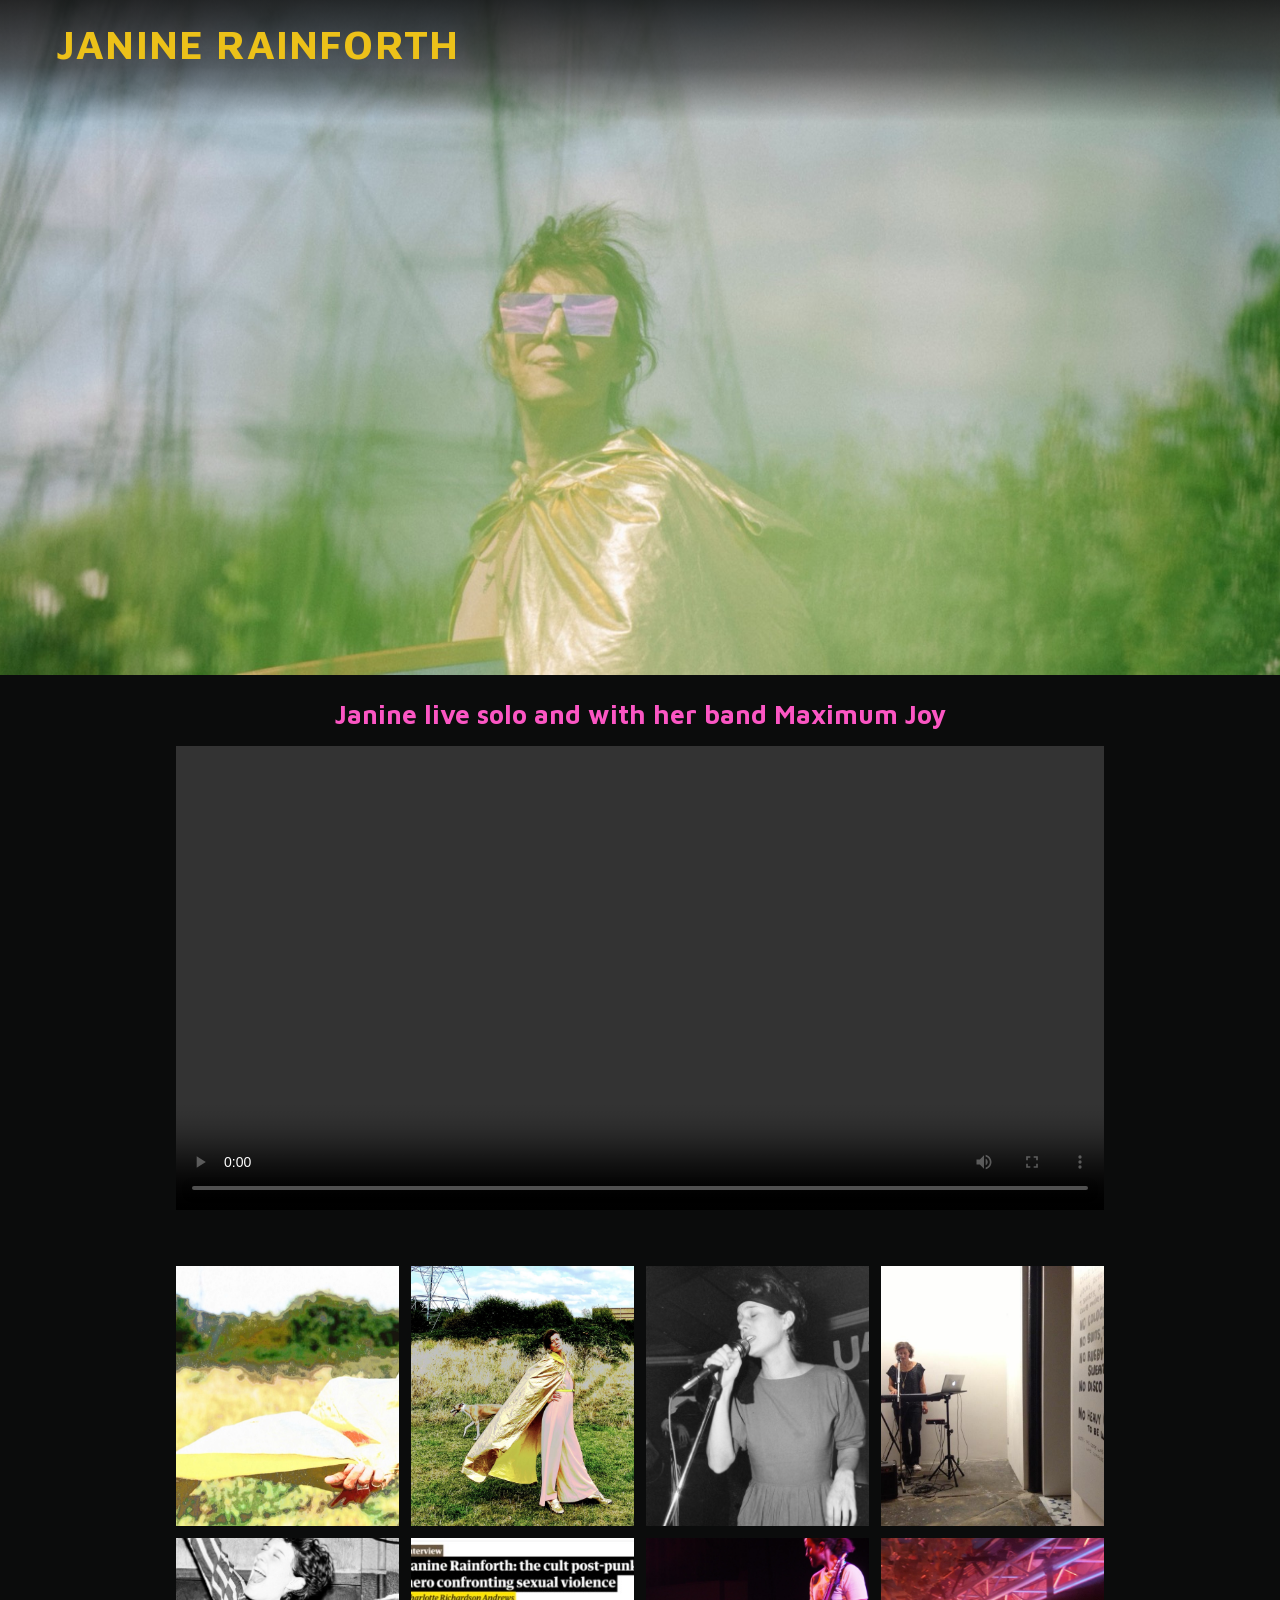
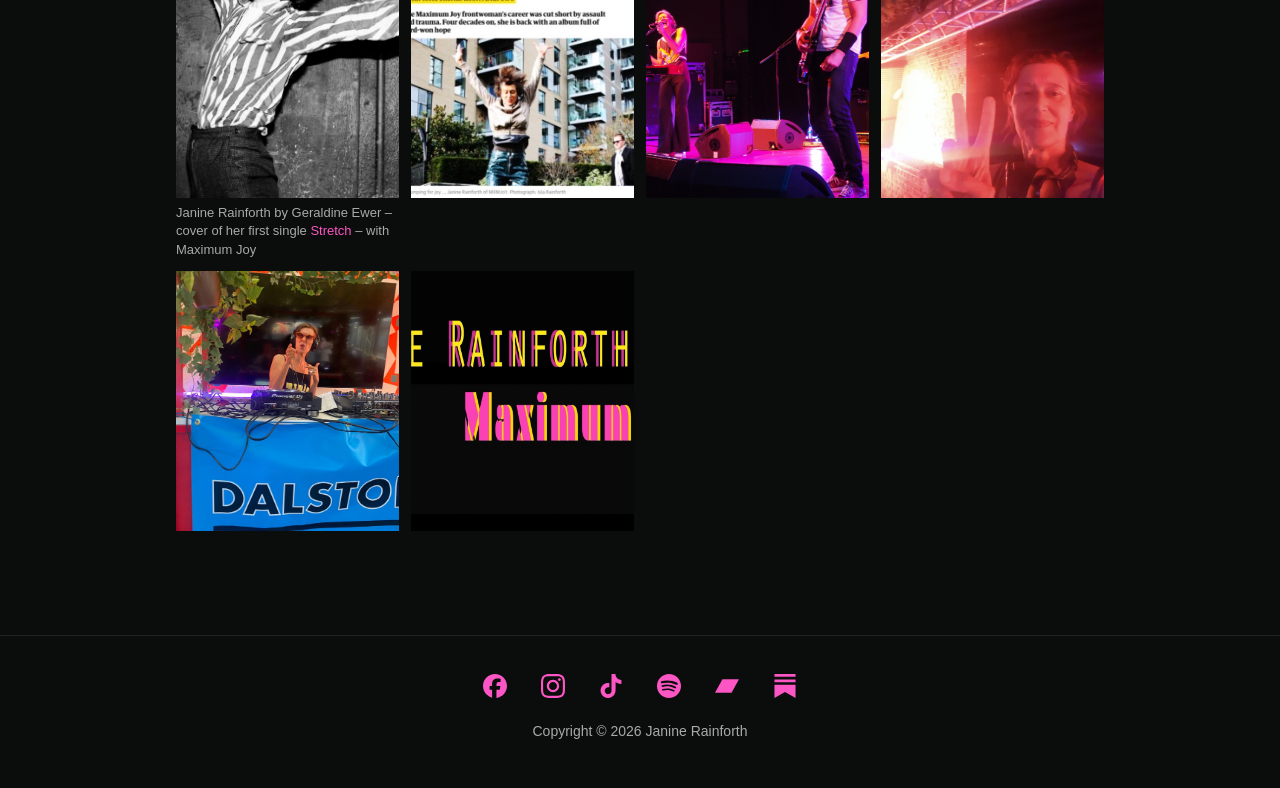
<file: gallery.html>
<!doctype html>
<html lang="en-GB" class="no-js">
<head>
  <meta charset="utf-8">
  <meta name="viewport" content="width=device-width, initial-scale=1">
  <title>Gallery – Janine Rainforth</title>
  <meta name="description" content="Photos and videos of Janine Rainforth, live solo and with her band Maximum Joy.">
  <link rel="stylesheet" href="assets/site.css?v=62">
  <script>document.documentElement.classList.replace("no-js", "js");</script>
</head>
<body class="has-hero">
<a class="skip" href="#main">Skip to content</a>
<header class="site-header">
  <div class="inner">
    <a class="site-name" href="index.html">Janine Rainforth</a>
    <button class="menu-toggle" type="button" aria-expanded="false" aria-controls="site-menu" aria-label="Open menu"><span></span><span></span><span></span></button>
    <nav id="site-menu" class="site-nav" aria-label="Main">
      <button class="menu-close" type="button" aria-label="Close menu">&times;</button>
      <a href="index.html">Home</a>
      <a href="music.html">Music</a>
      <a href="about.html">About</a>
      <a href="gallery.html" aria-current="page">Gallery</a>
      <a href="contact.html">Contact</a>
    </nav>
  </div>
</header>
<script>
  // Three-line menu: opens and closes the full-screen menu.
  (function () {
    var btn = document.querySelector(".menu-toggle"), menu = document.getElementById("site-menu");
    function setOpen(open) {
      menu.classList.toggle("open", open);
      document.body.classList.toggle("menu-open", open);
      btn.setAttribute("aria-expanded", open);
      if (open) menu.querySelector("a").focus(); else btn.focus();
    }
    btn.addEventListener("click", function () { setOpen(true); });
    menu.querySelector(".menu-close").addEventListener("click", function () { setOpen(false); });
    document.addEventListener("keydown", function (e) { if (e.key === "Escape" && menu.classList.contains("open")) setOpen(false); });
  })();
</script>
<div class="page-hero" style="background-image: url(assets/images/janine-gold-cape-pylon.jpg?v=2); background-position: 43% 55%" role="img" aria-label="Janine in a gold cape and mirrored pink sunglasses in front of an electricity pylon, seen through soft green leaves"></div>
<main id="main">
  <section>
    <h2 class="center" style="color:var(--pink)">Janine live solo and with her band Maximum Joy</h2>
    <video controls preload="metadata" src="assets/video/live-solo-and-with-band.mp4"></video>
  </section>
  <section>
    <div class="gallery">
  <a href="assets/images/gold-cape-meadow.jpg"><img src="assets/images/gold-cape-meadow.jpg" alt="Janine in a flowing gold cape in a sunlit meadow" loading="lazy"></a>
  <a href="assets/images/janine-with-dog.jpg"><img src="assets/images/janine-with-dog.jpg" alt="Janine in a gold cape and pink jumpsuit in a field, with a whippet" loading="lazy"></a>
  <a href="assets/images/pict0005.jpg"><img src="assets/images/pict0005.jpg" alt="Black and white photo of a young Janine singing on stage with Maximum Joy" loading="lazy"></a>
  <a href="assets/images/rupert-show-2014.jpg"><img src="assets/images/rupert-show-2014.jpg" alt="Janine performing solo with a keyboard and laptop in a gallery space, 2014" loading="lazy"></a>
  <figure class="gallery-item">
    <a href="assets/images/stretch-geraldine-ewer.jpg"><img src="assets/images/stretch-geraldine-ewer.jpg" alt="Janine Rainforth photographed by Geraldine Ewer, used on the cover of the single Stretch" loading="lazy"></a>
    <figcaption>Janine Rainforth by Geraldine Ewer &ndash; cover of her first single <a href="https://maximumjoy1.bandcamp.com/album/stretch-b-w-silent-street-silent-dub">Stretch</a> &ndash; with Maximum Joy</figcaption>
  </figure>
  <a href="https://www.theguardian.com/music/2019/mar/06/janine-rainforth-the-cult-post-punk-hero-confronting-sexual-violence"><img src="assets/images/guardian-article.jpg" alt="Guardian interview: Janine Rainforth, the cult post-punk hero confronting sexual violence" loading="lazy"></a>
  <a href="assets/images/pa2404551.jpg"><img src="assets/images/pa2404551.jpg" alt="Janine singing on a pink-lit stage next to the bass player" loading="lazy"></a>
  <a href="assets/images/live-2023-07-13.jpg"><img src="assets/images/live-2023-07-13.jpg" alt="Janine making a peace sign under red stage lights, headphones round her neck" loading="lazy"></a>
  <a href="assets/images/live-2023-07-14.jpg"><img src="assets/images/live-2023-07-14.jpg" alt="Janine DJing in sunglasses behind the decks at an outdoor bar" loading="lazy"></a>
  <a href="assets/images/janine-maximum-joy-2024.jpg"><img src="assets/images/janine-maximum-joy-2024.jpg" alt="Title card reading Janine Rainforth of Maximum Joy" loading="lazy"></a>
</div>

  </section>
</main>
<footer class="site-footer">
  <div class="social">
    <a href="https://www.facebook.com/jurainforth/" aria-label="Facebook" title="Facebook"><svg viewBox="0 0 24 24" aria-hidden="true" focusable="false"><path d="M9.101 23.691v-7.98H6.627v-3.667h2.474v-1.58c0-4.085 1.848-5.978 5.858-5.978.401 0 .955.042 1.468.103a8.68 8.68 0 0 1 1.141.195v3.325a8.623 8.623 0 0 0-.653-.036 26.805 26.805 0 0 0-.733-.009c-.707 0-1.259.096-1.675.309a1.686 1.686 0 0 0-.679.622c-.258.42-.374.995-.374 1.752v1.297h3.919l-.386 2.103-.287 1.564h-3.246v8.245C19.396 23.238 24 18.179 24 12.044c0-6.627-5.373-12-12-12s-12 5.373-12 12c0 5.628 3.874 10.35 9.101 11.647Z"/></svg></a>
    <a href="https://www.instagram.com/janinerainforth/" aria-label="Instagram" title="Instagram"><svg viewBox="0 0 24 24" aria-hidden="true" focusable="false"><path d="M12 0C8.74 0 8.333.015 7.053.072 5.775.132 4.905.333 4.14.63c-.789.306-1.459.717-2.126 1.384S.935 3.35.63 4.14C.333 4.905.131 5.775.072 7.053.012 8.333 0 8.74 0 12s.015 3.667.072 4.947c.06 1.277.261 2.148.558 2.913.306.788.717 1.459 1.384 2.126.667.666 1.336 1.079 2.126 1.384.766.296 1.636.499 2.913.558C8.333 23.988 8.74 24 12 24s3.667-.015 4.947-.072c1.277-.06 2.148-.262 2.913-.558.788-.306 1.459-.718 2.126-1.384.666-.667 1.079-1.335 1.384-2.126.296-.765.499-1.636.558-2.913.06-1.28.072-1.687.072-4.947s-.015-3.667-.072-4.947c-.06-1.277-.262-2.149-.558-2.913-.306-.789-.718-1.459-1.384-2.126C21.319 1.347 20.651.935 19.86.63c-.765-.297-1.636-.499-2.913-.558C15.667.012 15.26 0 12 0zm0 2.16c3.203 0 3.585.016 4.85.071 1.17.055 1.805.249 2.227.415.562.217.96.477 1.382.896.419.42.679.819.896 1.381.164.422.36 1.057.413 2.227.057 1.266.07 1.646.07 4.85s-.015 3.585-.074 4.85c-.061 1.17-.256 1.805-.421 2.227-.224.562-.479.96-.899 1.382-.419.419-.824.679-1.38.896-.42.164-1.065.36-2.235.413-1.274.057-1.649.07-4.859.07-3.211 0-3.586-.015-4.859-.074-1.171-.061-1.816-.256-2.236-.421-.569-.224-.96-.479-1.379-.899-.421-.419-.69-.824-.9-1.38-.165-.42-.359-1.065-.42-2.235-.045-1.26-.061-1.649-.061-4.844 0-3.196.016-3.586.061-4.861.061-1.17.255-1.814.42-2.234.21-.57.479-.96.9-1.381.419-.419.81-.689 1.379-.898.42-.166 1.051-.361 2.221-.421 1.275-.045 1.65-.06 4.859-.06l.045.03zm0 3.678c-3.405 0-6.162 2.76-6.162 6.162 0 3.405 2.76 6.162 6.162 6.162 3.405 0 6.162-2.76 6.162-6.162 0-3.405-2.76-6.162-6.162-6.162zM12 16c-2.21 0-4-1.79-4-4s1.79-4 4-4 4 1.79 4 4-1.79 4-4 4zm7.846-10.405c0 .795-.646 1.44-1.44 1.44-.795 0-1.44-.646-1.44-1.44 0-.794.646-1.439 1.44-1.439.793-.001 1.44.645 1.44 1.439z"/></svg></a>
    <a href="https://www.tiktok.com/@janinerainforth" aria-label="TikTok" title="TikTok"><svg viewBox="0 0 24 24" aria-hidden="true" focusable="false"><path d="M12.525.02c1.31-.02 2.61-.01 3.91-.02.08 1.53.63 3.09 1.75 4.17 1.12 1.11 2.7 1.62 4.24 1.79v4.03c-1.44-.05-2.89-.35-4.2-.97-.57-.26-1.1-.59-1.62-.93-.01 2.92.01 5.84-.02 8.75-.08 1.4-.54 2.79-1.35 3.94-1.31 1.92-3.58 3.17-5.91 3.21-1.43.08-2.86-.31-4.08-1.03-2.02-1.19-3.44-3.37-3.65-5.71-.02-.5-.03-1-.01-1.49.18-1.9 1.12-3.72 2.58-4.96 1.66-1.44 3.98-2.13 6.15-1.72.02 1.48-.04 2.96-.04 4.44-.99-.32-2.15-.23-3.02.37-.63.41-1.11 1.04-1.36 1.75-.21.51-.15 1.07-.14 1.61.24 1.64 1.82 3.02 3.5 2.87 1.12-.01 2.19-.66 2.77-1.61.19-.33.4-.67.41-1.06.1-1.79.06-3.57.07-5.36.01-4.03-.01-8.05.02-12.07z"/></svg></a>
    <a href="https://open.spotify.com/artist/2XcF0nhy3zPf7zUrJRQ9rn" aria-label="Spotify" title="Spotify"><svg viewBox="0 0 24 24" aria-hidden="true" focusable="false"><path d="M12 0C5.4 0 0 5.4 0 12s5.4 12 12 12 12-5.4 12-12S18.66 0 12 0zm5.521 17.34c-.24.359-.66.48-1.021.24-2.82-1.74-6.36-2.101-10.561-1.141-.418.122-.779-.179-.899-.539-.12-.421.18-.78.54-.9 4.56-1.021 8.52-.6 11.64 1.32.42.18.479.659.301 1.02zm1.44-3.3c-.301.42-.841.6-1.262.3-3.239-1.98-8.159-2.58-11.939-1.38-.479.12-1.02-.12-1.14-.6-.12-.48.12-1.021.6-1.141C9.6 9.9 15 10.561 18.72 12.84c.361.181.54.78.241 1.2zm.12-3.36C15.24 8.4 8.82 8.16 5.16 9.301c-.6.179-1.2-.181-1.38-.721-.18-.601.18-1.2.72-1.381 4.26-1.26 11.28-1.02 15.721 1.621.539.3.719 1.02.419 1.56-.299.421-1.02.599-1.559.3z"/></svg></a>
    <a href="https://rainforth.bandcamp.com/" aria-label="Bandcamp" title="Bandcamp"><svg viewBox="0 0 24 24" aria-hidden="true" focusable="false"><path d="M0 18.75l7.437-13.5H24l-7.438 13.5H0z"/></svg></a>
    <a href="https://janinerainforth.substack.com/" aria-label="Substack" title="Substack"><svg viewBox="0 0 24 24" aria-hidden="true" focusable="false"><path d="M22.539 8.242H1.46V5.406h21.08v2.836zM1.46 10.812V24L12 18.11 22.54 24V10.812H1.46zM22.54 0H1.46v2.836h21.08V0z"/></svg></a>
  </div>
  <p>Copyright &copy; 2026 Janine Rainforth</p>
</footer>
</body>
</html>
</file>
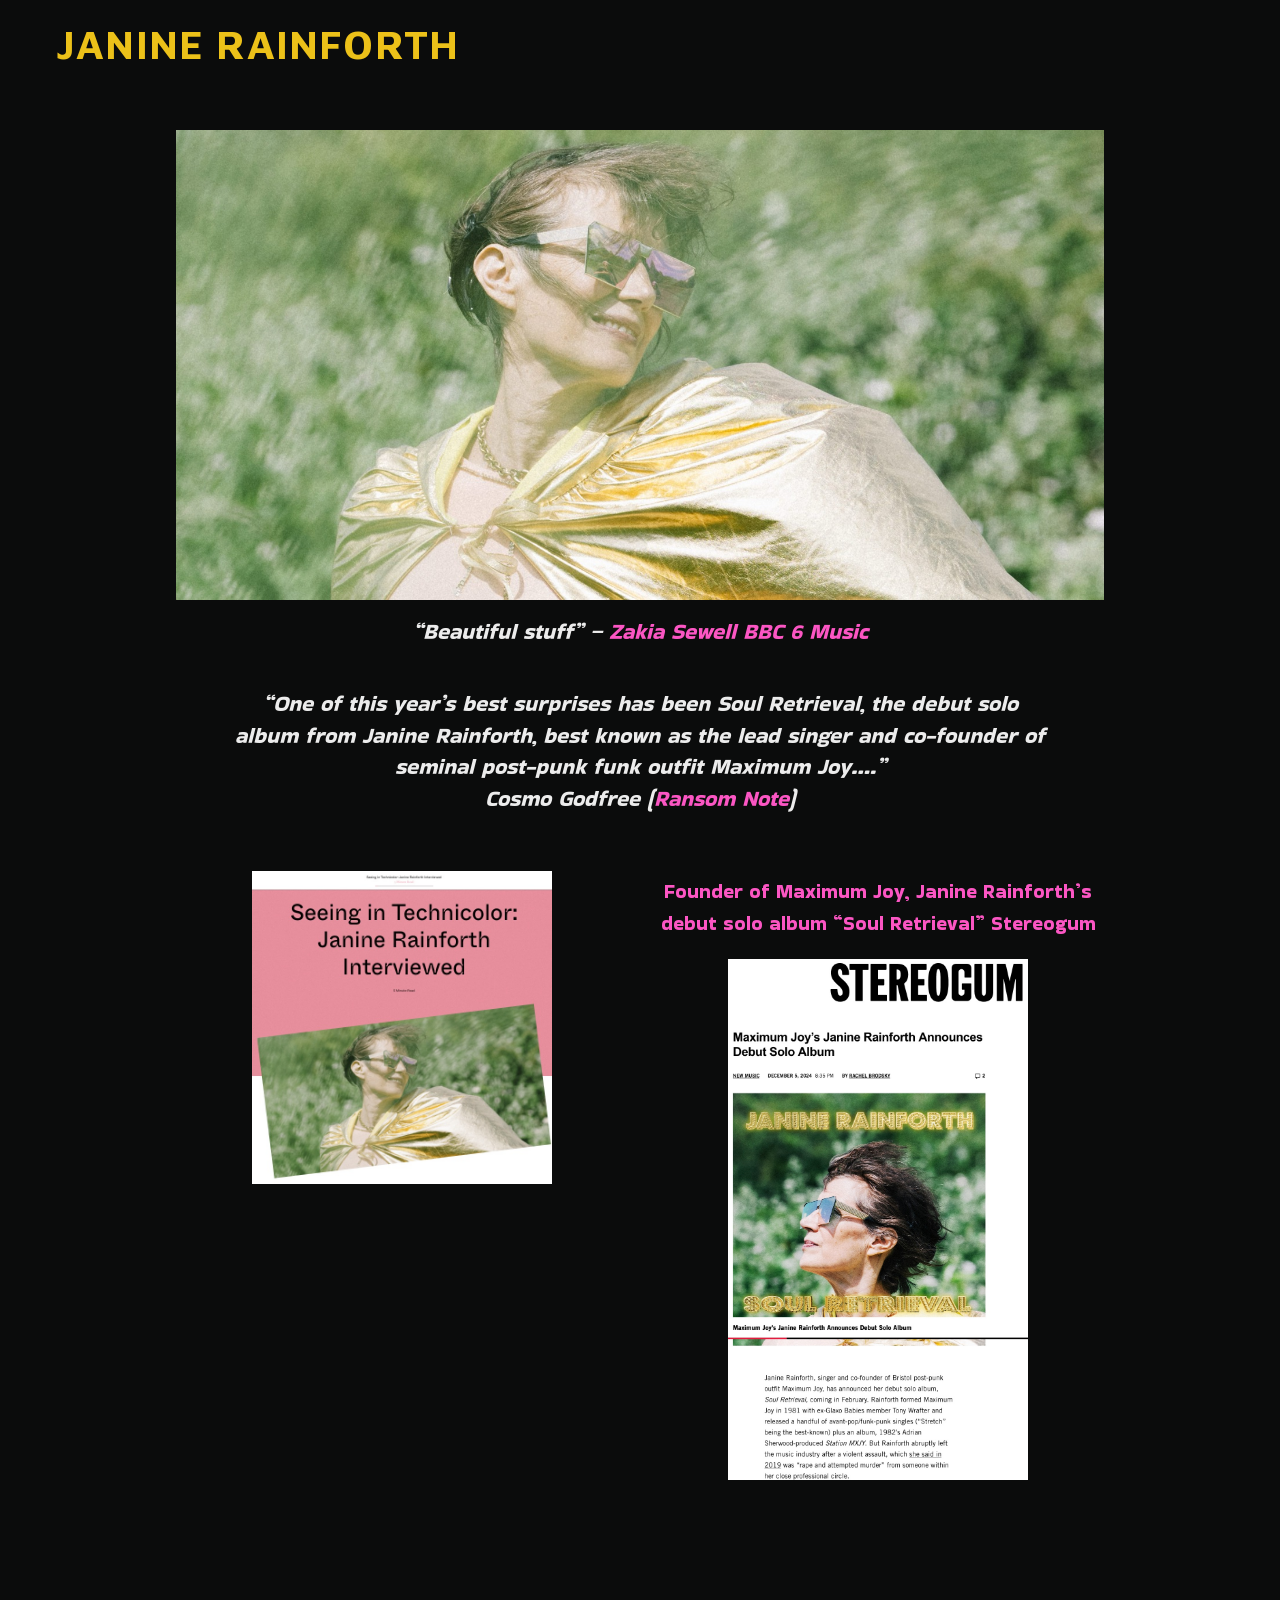
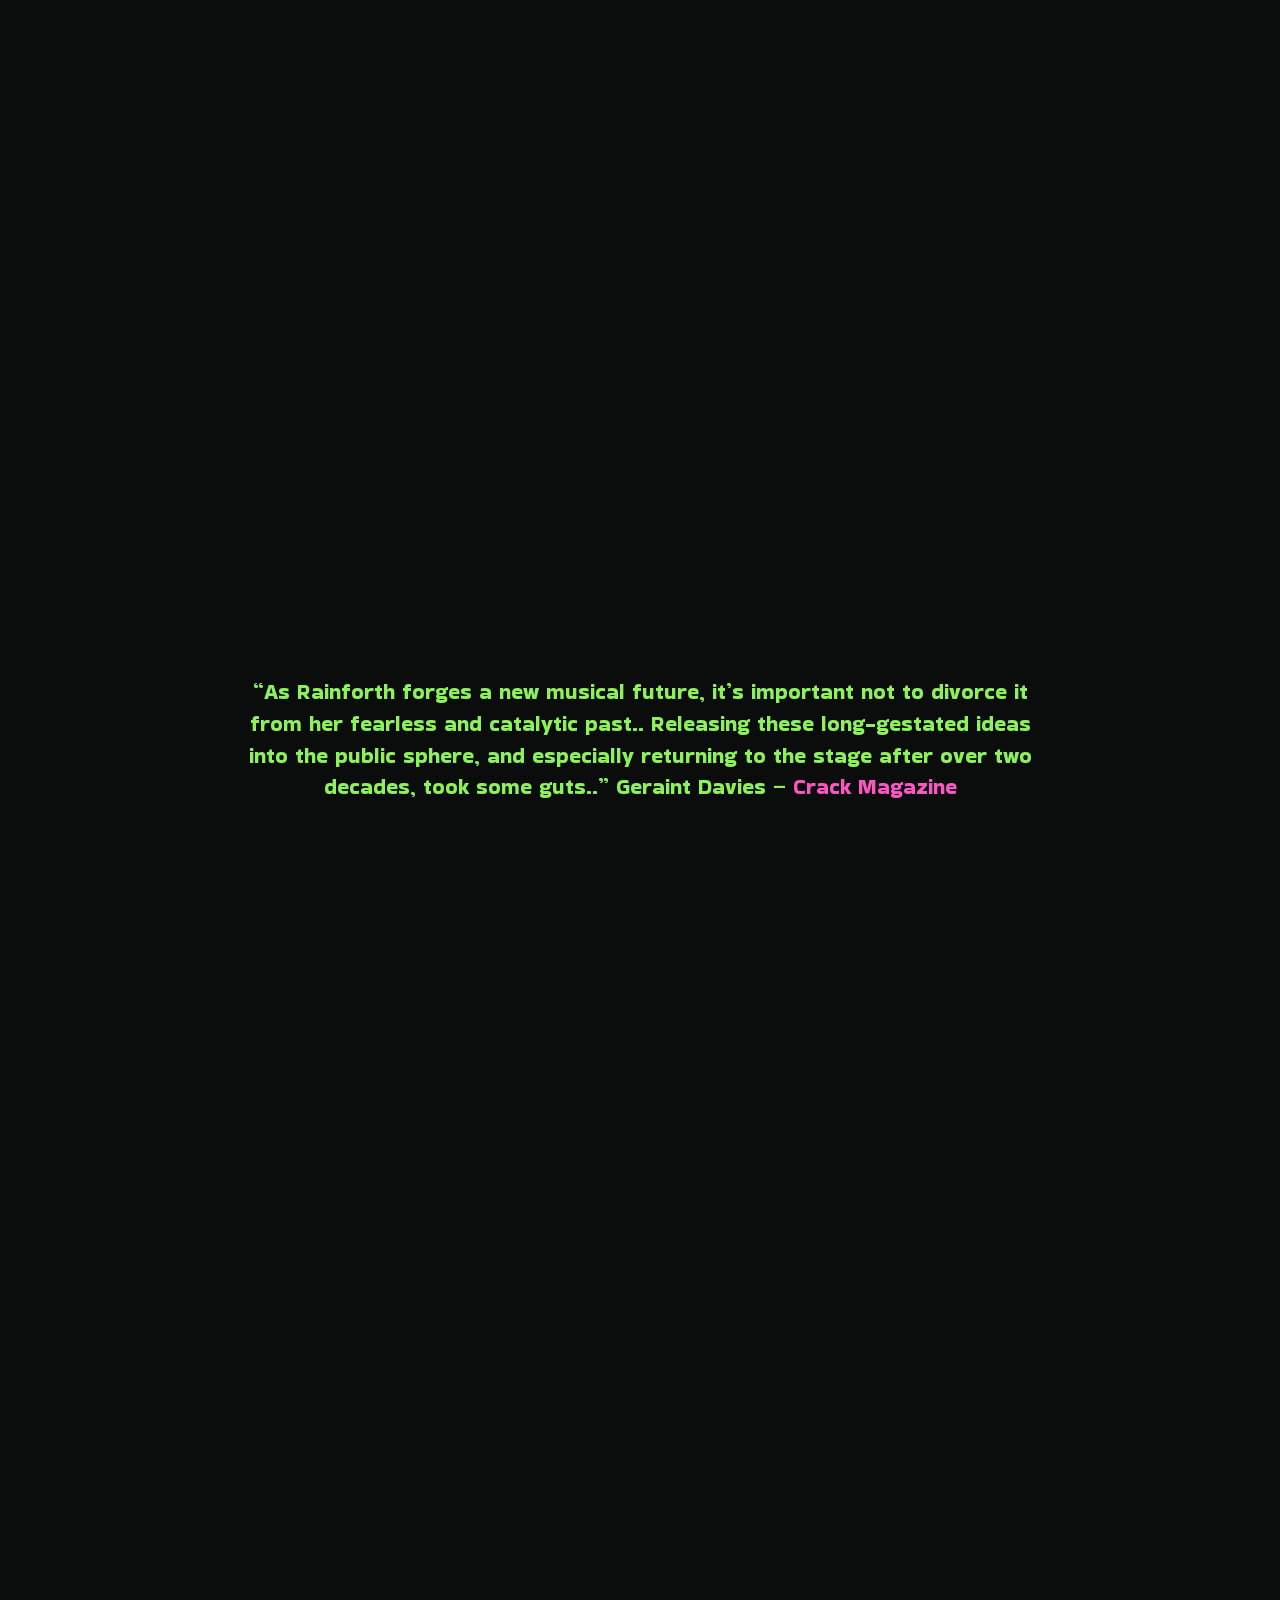
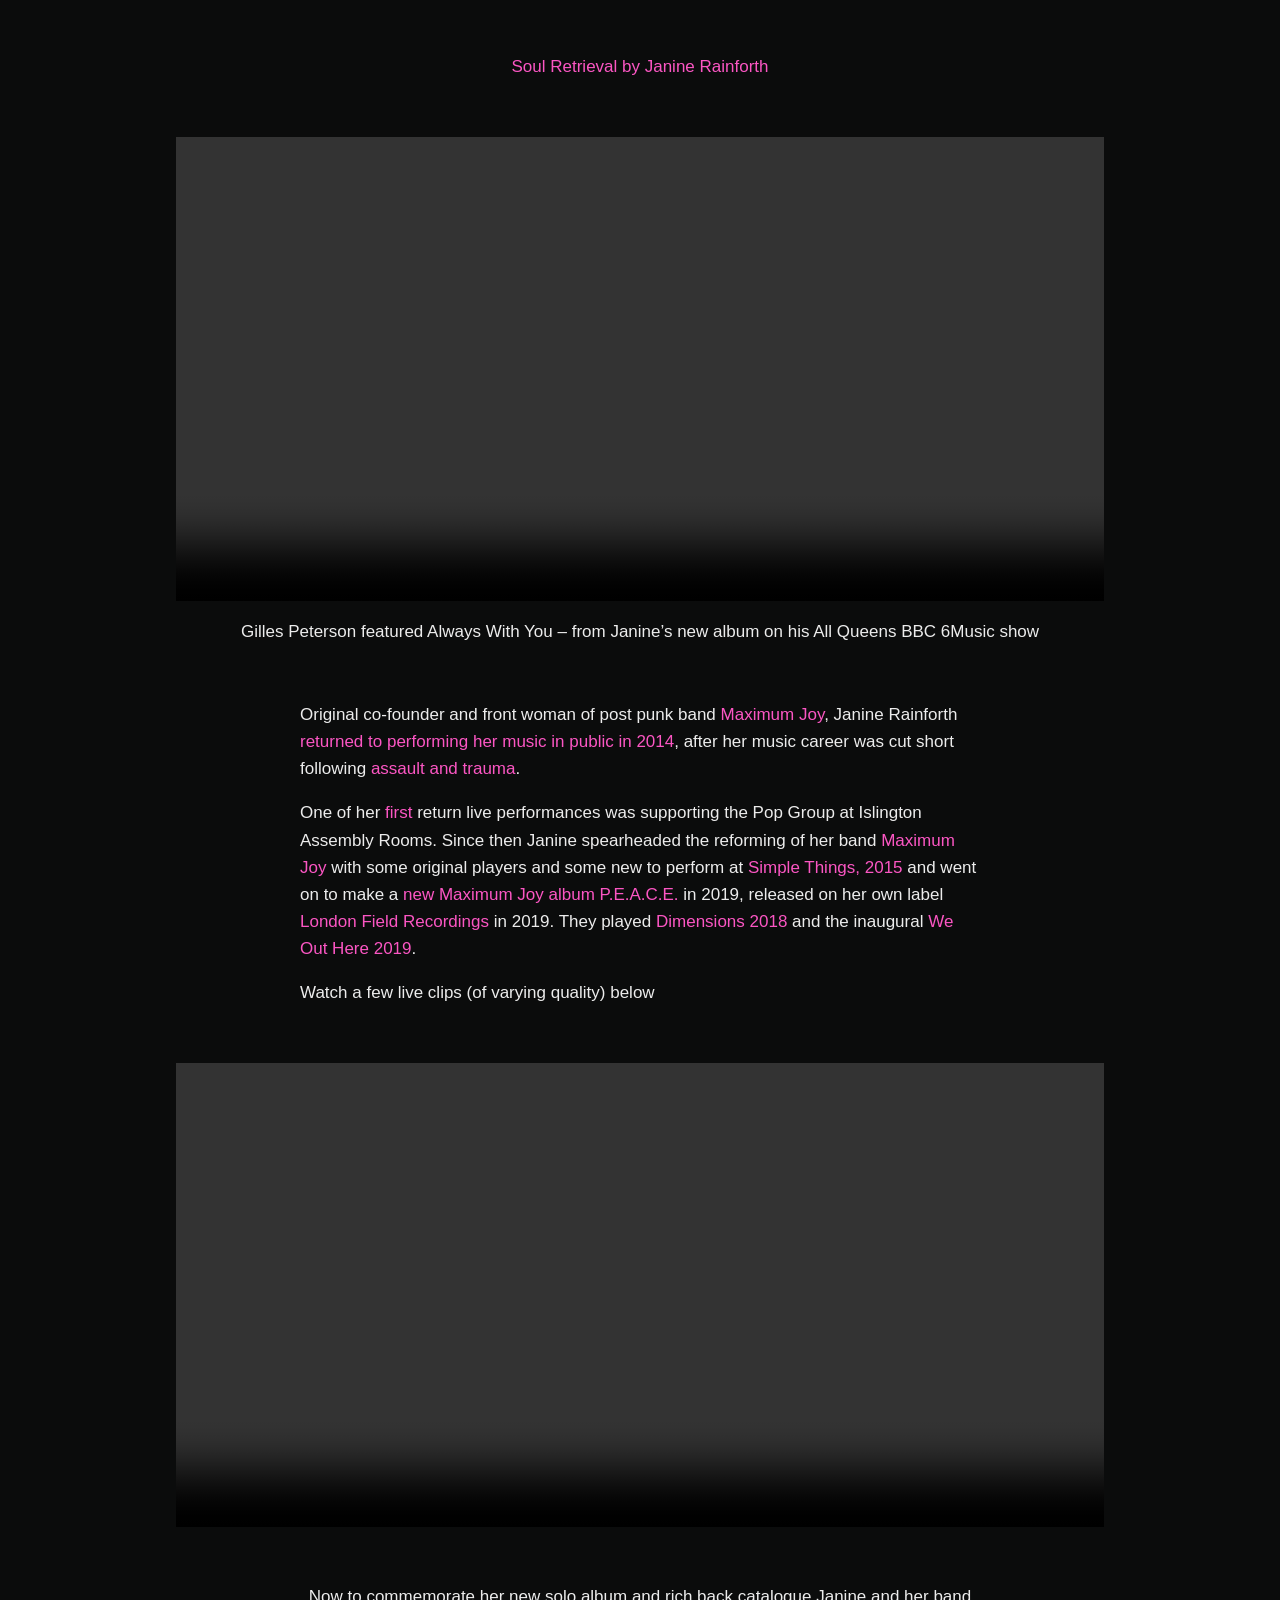
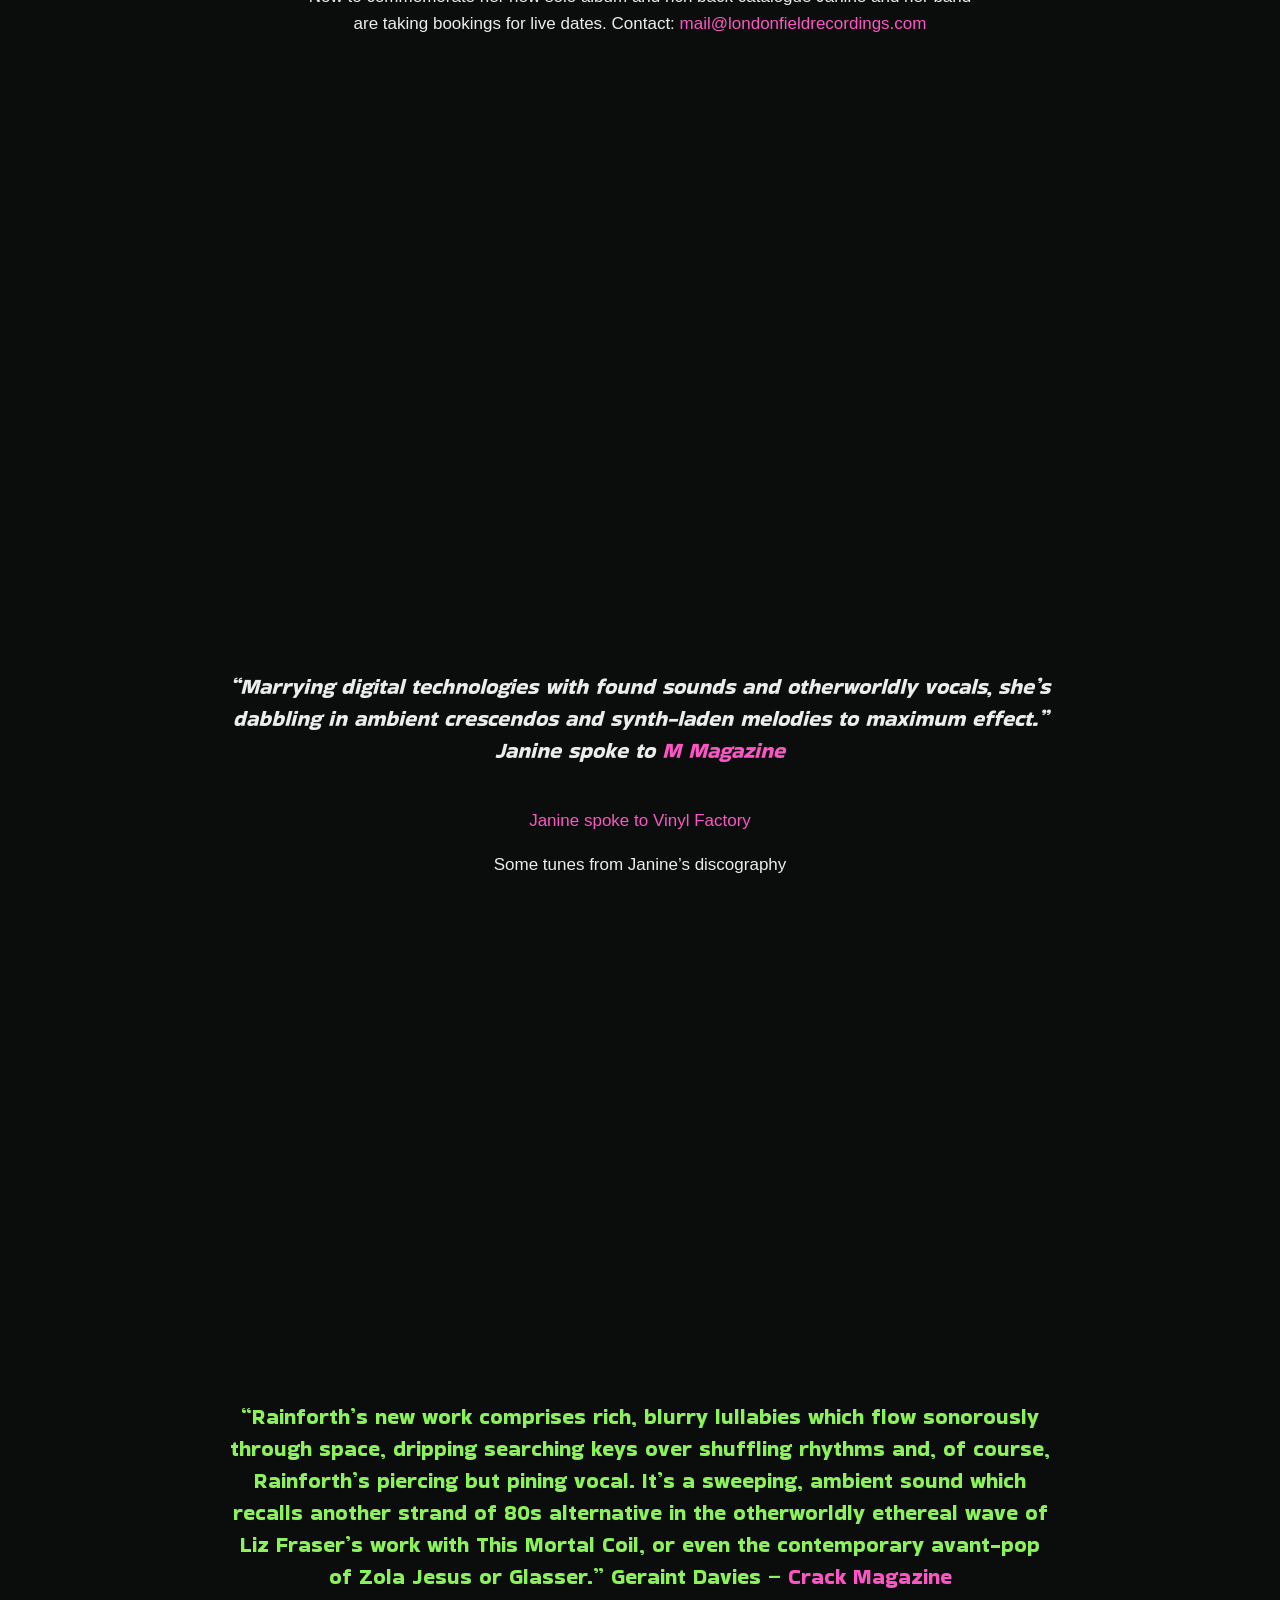
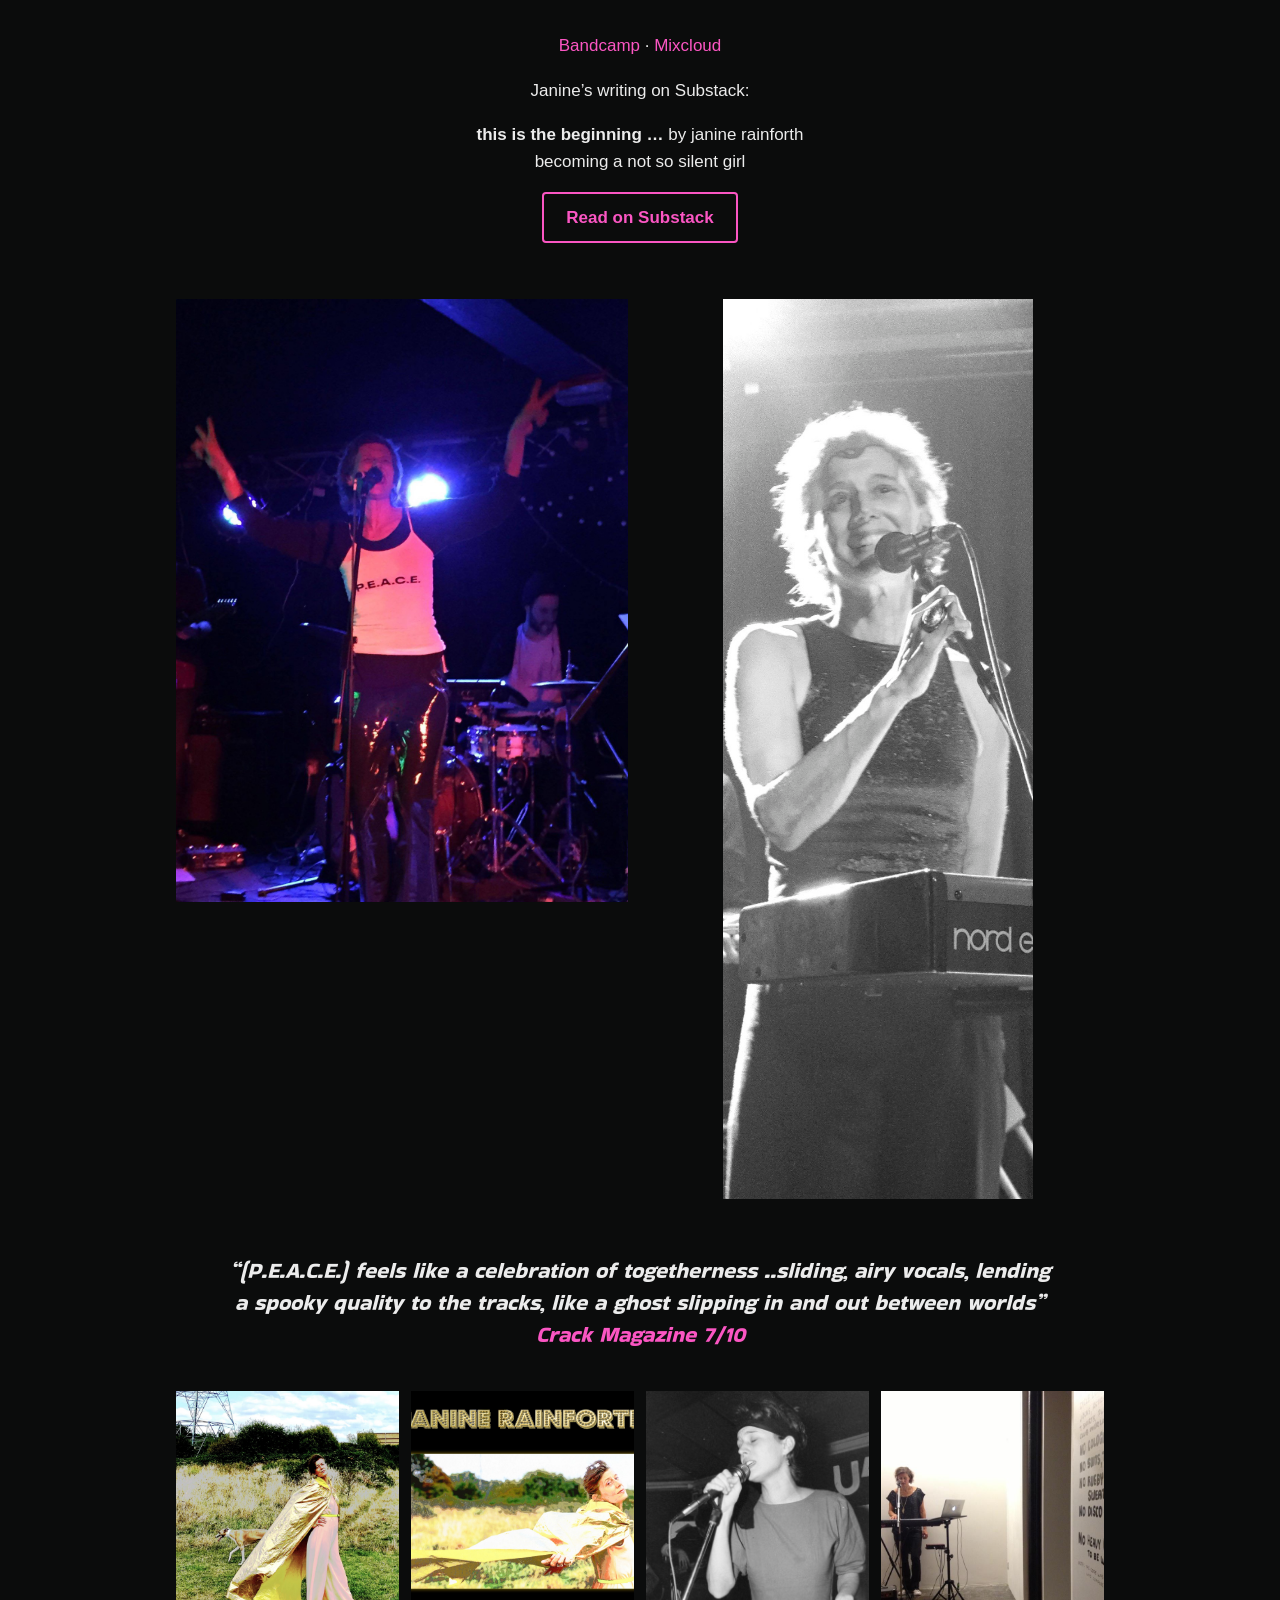
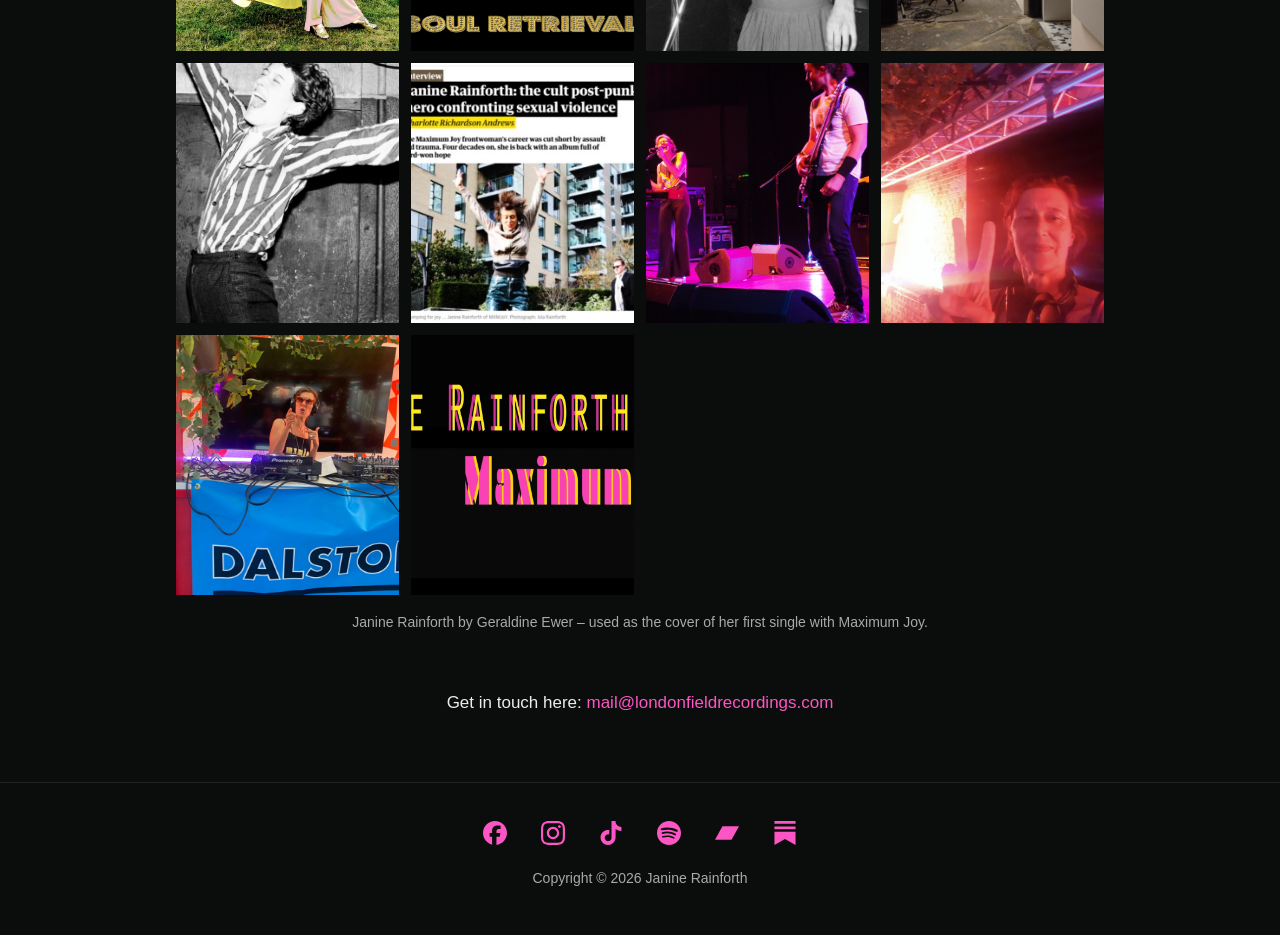
<file: highlights.html>
<!doctype html>
<html lang="en-GB" class="no-js">
<head>
  <meta charset="utf-8">
  <meta name="viewport" content="width=device-width, initial-scale=1">
  <title>Highlights – Janine Rainforth</title>
  <meta name="description" content="Highlights, press, live clips and music from Janine Rainforth.">
  <link rel="stylesheet" href="assets/site.css?v=62">
  <script>document.documentElement.classList.replace("no-js", "js");</script>
</head>
<body>
<a class="skip" href="#main">Skip to content</a>
<header class="site-header">
  <div class="inner">
    <a class="site-name" href="index.html">Janine Rainforth</a>
    <button class="menu-toggle" type="button" aria-expanded="false" aria-controls="site-menu" aria-label="Open menu"><span></span><span></span><span></span></button>
    <nav id="site-menu" class="site-nav" aria-label="Main">
      <button class="menu-close" type="button" aria-label="Close menu">&times;</button>
      <a href="index.html">Home</a>
      <a href="music.html">Music</a>
      <a href="about.html">About</a>
      <a href="gallery.html">Gallery</a>
      <a href="contact.html">Contact</a>
    </nav>
  </div>
</header>
<script>
  // Three-line menu: opens and closes the full-screen menu.
  (function () {
    var btn = document.querySelector(".menu-toggle"), menu = document.getElementById("site-menu");
    function setOpen(open) {
      menu.classList.toggle("open", open);
      document.body.classList.toggle("menu-open", open);
      btn.setAttribute("aria-expanded", open);
      if (open) menu.querySelector("a").focus(); else btn.focus();
    }
    btn.addEventListener("click", function () { setOpen(true); });
    menu.querySelector(".menu-close").addEventListener("click", function () { setOpen(false); });
    document.addEventListener("keydown", function (e) { if (e.key === "Escape" && menu.classList.contains("open")) setOpen(false); });
  })();
</script>
<main id="main">
  <figure>
    <img src="assets/images/hero-gold-cape.jpg" alt="Janine Rainforth in sunglasses and a gold cape, outdoors">
  </figure>

  <p class="quote">&ldquo;Beautiful stuff&rdquo; &ndash; <a href="https://www.bbc.co.uk/programmes/m0029y0b">Zakia Sewell BBC 6 Music</a></p>

  <section>
    <p class="quote">&ldquo;One of this year&rsquo;s best surprises has been Soul Retrieval, the debut solo album from Janine Rainforth, best known as the lead singer and co-founder of seminal post-punk funk outfit Maximum Joy&hellip;.&rdquo;<br>
    Cosmo Godfree (<a href="https://www.theransomnote.com/music/interviews/seeing-in-technicolor-janine-rainforth-interviewed/">Ransom Note</a>)</p>
    <div class="cols">
      <a class="press" href="https://www.theransomnote.com/music/interviews/seeing-in-technicolor-janine-rainforth-interviewed/"><img src="assets/images/ransom-note-interview.jpg" alt="Ransom Note article: Seeing in Technicolor, Janine Rainforth interviewed"></a>
      <div>
        <p class="press-title"><a href="https://www.stereogum.com/2289896/maximum-joys-janine-rainforth-announces-debut-solo-album/music/">Founder of Maximum Joy, Janine Rainforth&rsquo;s debut solo album &ldquo;Soul Retrieval&rdquo; Stereogum</a></p>
        <a class="press" href="https://www.stereogum.com/2289896/maximum-joys-janine-rainforth-announces-debut-solo-album/music/"><img src="assets/images/stereogum-article.jpg" alt="Stereogum article: Janine Rainforth of Maximum Joy announces debut solo album"></a>
      </div>
    </div>
  </section>

  <div class="embed submithub">
    <iframe style="height:700px" src="https://www.submithub.com/link/soul-retrieval-janine-rainforth?new_window=true" title="Soul Retrieval: listen on your favourite service" loading="lazy"></iframe>
  </div>

  <p class="quote green">&ldquo;As Rainforth forges a new musical future, it&rsquo;s important not to divorce it from her fearless and catalytic past.. Releasing these long-gestated ideas into the public sphere, and especially returning to the stage after over two decades, took some guts..&rdquo; Geraint Davies &ndash; <a href="https://crackmagazine.net/article/discover/rainforth/">Crack Magazine</a></p>

  <section>
    <div class="embed bandcamp">
      <iframe style="height:786px" src="https://bandcamp.com/EmbeddedPlayer/album=4009224891/size=large/bgcol=ffffff/linkcol=0687f5/transparent=true/" title="Soul Retrieval by Janine Rainforth on Bandcamp" loading="lazy"></iframe>
    </div>
    <p class="center"><a href="https://rainforth.bandcamp.com/album/soul-retrieval">Soul Retrieval by Janine Rainforth</a></p>
  </section>

  <section>
    <video controls preload="metadata" src="assets/video/gilles-peterson-6music.mp4#t=0.5"></video>
    <p class="center">Gilles Peterson featured Always With You &ndash; from Janine&rsquo;s new album on his All Queens BBC 6Music show</p>
  </section>

  <section class="narrow">
    <p>Original co-founder and front woman of post punk band <a href="https://www.musicglue.com/maximum-joy/about-now-and-then">Maximum Joy</a>, Janine Rainforth <a href="https://janinerainforth.substack.com/p/coming-soon">returned to performing her music in public in 2014</a>, after her music career was cut short following <a href="https://www.theguardian.com/music/2019/mar/06/janine-rainforth-the-cult-post-punk-hero-confronting-sexual-violence">assault and trauma</a>.</p>
    <p>One of her <a href="https://www.youtube.com/watch?v=HVb4GxwoH_k">first</a> return live performances was supporting the Pop Group at Islington Assembly Rooms. Since then Janine spearheaded the reforming of her band <a href="https://www.maximumjoy.org/">Maximum Joy</a> with some original players and some new to perform at <a href="https://www.youtube.com/watch?v=N0shyWJ-DnQ">Simple Things, 2015</a> and went on to make a <a href="https://mxmjoy.bandcamp.com/album/p-e-a-c-e">new Maximum Joy album P.E.A.C.E.</a> in 2019, released on her own label <a href="http://londonfieldrecordings.com/">London Field Recordings</a> in 2019. They played <a href="https://www.youtube.com/watch?v=dFLGMChMpSY">Dimensions 2018</a> and the inaugural <a href="https://www.youtube.com/watch?v=yDiK1uE3tEQ">We Out Here 2019</a>.</p>
    <p>Watch a few live clips (of varying quality) below</p>
  </section>

  <section>
    <video controls preload="metadata" src="assets/video/live-solo-and-with-band.mp4"></video>
  </section>

  <section class="center narrow">
    <p>Now to commemorate her new solo album and rich back catalogue Janine and her band are taking bookings for live dates. Contact: <a href="mailto:mail@londonfieldrecordings.com">mail@londonfieldrecordings.com</a></p>
  </section>

  <section>
    <div class="embed video">
      <iframe src="https://www.youtube-nocookie.com/embed/mxoVvasRcfw" title="Janine Rainforth video on YouTube" allow="accelerometer; clipboard-write; encrypted-media; gyroscope; picture-in-picture; web-share" referrerpolicy="strict-origin-when-cross-origin" allowfullscreen loading="lazy"></iframe>
    </div>
  </section>

  <p class="quote">&ldquo;Marrying digital technologies with found sounds and otherworldly vocals, she&rsquo;s dabbling in ambient crescendos and synth-laden melodies to maximum effect.&rdquo; Janine spoke to <a href="https://www.prsformusic.com/m-magazine/features/interview-janine-rainforth">M Magazine</a></p>
  <p class="center"><a href="https://thevinylfactory.com/features/british-punk-funk-trailblazers-mxmjoy/">Janine spoke to Vinyl Factory</a></p>

  <section>
    <p class="center">Some tunes from Janine&rsquo;s discography</p>
    <div class="embed soundcloud">
      <iframe src="https://w.soundcloud.com/player/?visual=false&amp;url=https%3A%2F%2Fapi.soundcloud.com%2Fplaylists%2F1858362495&amp;show_artwork=true&amp;auto_play=false&amp;buying=true&amp;liking=true&amp;download=true&amp;sharing=true&amp;show_comments=true&amp;show_playcount=true&amp;show_user=true" title="Janine Rainforth playlist on SoundCloud" allow="encrypted-media" loading="lazy"></iframe>
    </div>
  </section>



  <p class="quote green" style="margin-top:40px">&ldquo;Rainforth&rsquo;s new work comprises rich, blurry lullabies which flow sonorously through space, dripping searching keys over shuffling rhythms and, of course, Rainforth&rsquo;s piercing but pining vocal. It&rsquo;s a sweeping, ambient sound which recalls another strand of 80s alternative in the otherworldly ethereal wave of Liz Fraser&rsquo;s work with This Mortal Coil, or even the contemporary avant-pop of Zola Jesus or Glasser.&rdquo; Geraint Davies &ndash; <a href="https://crackmagazine.net/article/discover/rainforth/">Crack Magazine</a></p>
  <p class="center"><a href="https://rainforth.bandcamp.com/track/have-brave-heart">Bandcamp</a> &middot; <a href="https://www.mixcloud.com/jurainforth/">Mixcloud</a></p>

  <section class="center narrow">
  <p>Janine&rsquo;s writing on Substack:</p>
  <p><strong>this is the beginning &hellip;</strong> by janine rainforth<br>becoming a not so silent girl</p>
  <p><a class="button" href="https://janinerainforth.substack.com/p/coming-soon">Read on Substack</a></p>
</section>


  <section class="cols">
    <img src="assets/images/live-bristol-exchange.jpg" alt="Janine on stage at the Exchange in Bristol, arms raised, wearing a P.E.A.C.E. T-shirt" loading="lazy">
    <img src="assets/images/live-lexington.jpg" alt="Black and white photo of Janine singing at a Nord keyboard" loading="lazy" style="max-height:900px;width:auto;margin:0 auto">
  </section>

  <p class="quote">&ldquo;(P.E.A.C.E.) feels like a celebration of togetherness ..sliding, airy vocals, lending a spooky quality to the tracks, like a ghost slipping in and out between worlds&rdquo; <a href="https://crackmagazine.net/article/album-reviews/mxmjoy-p-e-a-c-e/">Crack Magazine 7/10</a></p>

  <section>
    <div class="gallery">
  <a href="assets/images/janine-with-dog.jpg"><img src="assets/images/janine-with-dog.jpg" alt="Janine in a gold cape and pink jumpsuit in a field, with a whippet" loading="lazy"></a>
  <a href="assets/images/album-cover-idea.jpg"><img src="assets/images/album-cover-idea.jpg" alt="Soul Retrieval artwork: Janine in a flowing gold cape in a meadow" loading="lazy"></a>
  <a href="assets/images/pict0005.jpg"><img src="assets/images/pict0005.jpg" alt="Black and white photo of a young Janine singing on stage with Maximum Joy" loading="lazy"></a>
  <a href="assets/images/rupert-show-2014.jpg"><img src="assets/images/rupert-show-2014.jpg" alt="Janine performing solo with a keyboard and laptop in a gallery space, 2014" loading="lazy"></a>
  <a href="assets/images/stretch-geraldine-ewer.jpg"><img src="assets/images/stretch-geraldine-ewer.jpg" alt="Janine Rainforth photographed by Geraldine Ewer, used on the cover of the single Stretch" loading="lazy"></a>
  <a href="https://www.theguardian.com/music/2019/mar/06/janine-rainforth-the-cult-post-punk-hero-confronting-sexual-violence"><img src="assets/images/guardian-article.jpg" alt="Guardian interview: Janine Rainforth, the cult post-punk hero confronting sexual violence" loading="lazy"></a>
  <a href="assets/images/pa2404551.jpg"><img src="assets/images/pa2404551.jpg" alt="Janine singing on a pink-lit stage next to the bass player" loading="lazy"></a>
  <a href="assets/images/live-2023-07-13.jpg"><img src="assets/images/live-2023-07-13.jpg" alt="Janine making a peace sign under red stage lights, headphones round her neck" loading="lazy"></a>
  <a href="assets/images/live-2023-07-14.jpg"><img src="assets/images/live-2023-07-14.jpg" alt="Janine DJing in sunglasses behind the decks at an outdoor bar" loading="lazy"></a>
  <a href="assets/images/janine-maximum-joy-2024.jpg"><img src="assets/images/janine-maximum-joy-2024.jpg" alt="Title card reading Janine Rainforth of Maximum Joy" loading="lazy"></a>
</div>
<p class="center" style="margin-top:16px;color:var(--muted);font-size:14px">Janine Rainforth by Geraldine Ewer &ndash; used as the cover of her first single with Maximum Joy.</p>

  </section>

  <p class="center">Get in touch here: <a href="mailto:mail@londonfieldrecordings.com">mail@londonfieldrecordings.com</a></p>
</main>
<footer class="site-footer">
  <div class="social">
    <a href="https://www.facebook.com/jurainforth/" aria-label="Facebook" title="Facebook"><svg viewBox="0 0 24 24" aria-hidden="true" focusable="false"><path d="M9.101 23.691v-7.98H6.627v-3.667h2.474v-1.58c0-4.085 1.848-5.978 5.858-5.978.401 0 .955.042 1.468.103a8.68 8.68 0 0 1 1.141.195v3.325a8.623 8.623 0 0 0-.653-.036 26.805 26.805 0 0 0-.733-.009c-.707 0-1.259.096-1.675.309a1.686 1.686 0 0 0-.679.622c-.258.42-.374.995-.374 1.752v1.297h3.919l-.386 2.103-.287 1.564h-3.246v8.245C19.396 23.238 24 18.179 24 12.044c0-6.627-5.373-12-12-12s-12 5.373-12 12c0 5.628 3.874 10.35 9.101 11.647Z"/></svg></a>
    <a href="https://www.instagram.com/janinerainforth/" aria-label="Instagram" title="Instagram"><svg viewBox="0 0 24 24" aria-hidden="true" focusable="false"><path d="M12 0C8.74 0 8.333.015 7.053.072 5.775.132 4.905.333 4.14.63c-.789.306-1.459.717-2.126 1.384S.935 3.35.63 4.14C.333 4.905.131 5.775.072 7.053.012 8.333 0 8.74 0 12s.015 3.667.072 4.947c.06 1.277.261 2.148.558 2.913.306.788.717 1.459 1.384 2.126.667.666 1.336 1.079 2.126 1.384.766.296 1.636.499 2.913.558C8.333 23.988 8.74 24 12 24s3.667-.015 4.947-.072c1.277-.06 2.148-.262 2.913-.558.788-.306 1.459-.718 2.126-1.384.666-.667 1.079-1.335 1.384-2.126.296-.765.499-1.636.558-2.913.06-1.28.072-1.687.072-4.947s-.015-3.667-.072-4.947c-.06-1.277-.262-2.149-.558-2.913-.306-.789-.718-1.459-1.384-2.126C21.319 1.347 20.651.935 19.86.63c-.765-.297-1.636-.499-2.913-.558C15.667.012 15.26 0 12 0zm0 2.16c3.203 0 3.585.016 4.85.071 1.17.055 1.805.249 2.227.415.562.217.96.477 1.382.896.419.42.679.819.896 1.381.164.422.36 1.057.413 2.227.057 1.266.07 1.646.07 4.85s-.015 3.585-.074 4.85c-.061 1.17-.256 1.805-.421 2.227-.224.562-.479.96-.899 1.382-.419.419-.824.679-1.38.896-.42.164-1.065.36-2.235.413-1.274.057-1.649.07-4.859.07-3.211 0-3.586-.015-4.859-.074-1.171-.061-1.816-.256-2.236-.421-.569-.224-.96-.479-1.379-.899-.421-.419-.69-.824-.9-1.38-.165-.42-.359-1.065-.42-2.235-.045-1.26-.061-1.649-.061-4.844 0-3.196.016-3.586.061-4.861.061-1.17.255-1.814.42-2.234.21-.57.479-.96.9-1.381.419-.419.81-.689 1.379-.898.42-.166 1.051-.361 2.221-.421 1.275-.045 1.65-.06 4.859-.06l.045.03zm0 3.678c-3.405 0-6.162 2.76-6.162 6.162 0 3.405 2.76 6.162 6.162 6.162 3.405 0 6.162-2.76 6.162-6.162 0-3.405-2.76-6.162-6.162-6.162zM12 16c-2.21 0-4-1.79-4-4s1.79-4 4-4 4 1.79 4 4-1.79 4-4 4zm7.846-10.405c0 .795-.646 1.44-1.44 1.44-.795 0-1.44-.646-1.44-1.44 0-.794.646-1.439 1.44-1.439.793-.001 1.44.645 1.44 1.439z"/></svg></a>
    <a href="https://www.tiktok.com/@janinerainforth" aria-label="TikTok" title="TikTok"><svg viewBox="0 0 24 24" aria-hidden="true" focusable="false"><path d="M12.525.02c1.31-.02 2.61-.01 3.91-.02.08 1.53.63 3.09 1.75 4.17 1.12 1.11 2.7 1.62 4.24 1.79v4.03c-1.44-.05-2.89-.35-4.2-.97-.57-.26-1.1-.59-1.62-.93-.01 2.92.01 5.84-.02 8.75-.08 1.4-.54 2.79-1.35 3.94-1.31 1.92-3.58 3.17-5.91 3.21-1.43.08-2.86-.31-4.08-1.03-2.02-1.19-3.44-3.37-3.65-5.71-.02-.5-.03-1-.01-1.49.18-1.9 1.12-3.72 2.58-4.96 1.66-1.44 3.98-2.13 6.15-1.72.02 1.48-.04 2.96-.04 4.44-.99-.32-2.15-.23-3.02.37-.63.41-1.11 1.04-1.36 1.75-.21.51-.15 1.07-.14 1.61.24 1.64 1.82 3.02 3.5 2.87 1.12-.01 2.19-.66 2.77-1.61.19-.33.4-.67.41-1.06.1-1.79.06-3.57.07-5.36.01-4.03-.01-8.05.02-12.07z"/></svg></a>
    <a href="https://open.spotify.com/artist/2XcF0nhy3zPf7zUrJRQ9rn" aria-label="Spotify" title="Spotify"><svg viewBox="0 0 24 24" aria-hidden="true" focusable="false"><path d="M12 0C5.4 0 0 5.4 0 12s5.4 12 12 12 12-5.4 12-12S18.66 0 12 0zm5.521 17.34c-.24.359-.66.48-1.021.24-2.82-1.74-6.36-2.101-10.561-1.141-.418.122-.779-.179-.899-.539-.12-.421.18-.78.54-.9 4.56-1.021 8.52-.6 11.64 1.32.42.18.479.659.301 1.02zm1.44-3.3c-.301.42-.841.6-1.262.3-3.239-1.98-8.159-2.58-11.939-1.38-.479.12-1.02-.12-1.14-.6-.12-.48.12-1.021.6-1.141C9.6 9.9 15 10.561 18.72 12.84c.361.181.54.78.241 1.2zm.12-3.36C15.24 8.4 8.82 8.16 5.16 9.301c-.6.179-1.2-.181-1.38-.721-.18-.601.18-1.2.72-1.381 4.26-1.26 11.28-1.02 15.721 1.621.539.3.719 1.02.419 1.56-.299.421-1.02.599-1.559.3z"/></svg></a>
    <a href="https://rainforth.bandcamp.com/" aria-label="Bandcamp" title="Bandcamp"><svg viewBox="0 0 24 24" aria-hidden="true" focusable="false"><path d="M0 18.75l7.437-13.5H24l-7.438 13.5H0z"/></svg></a>
    <a href="https://janinerainforth.substack.com/" aria-label="Substack" title="Substack"><svg viewBox="0 0 24 24" aria-hidden="true" focusable="false"><path d="M22.539 8.242H1.46V5.406h21.08v2.836zM1.46 10.812V24L12 18.11 22.54 24V10.812H1.46zM22.54 0H1.46v2.836h21.08V0z"/></svg></a>
  </div>
  <p>Copyright &copy; 2026 Janine Rainforth</p>
</footer>
</body>
</html>
</file>
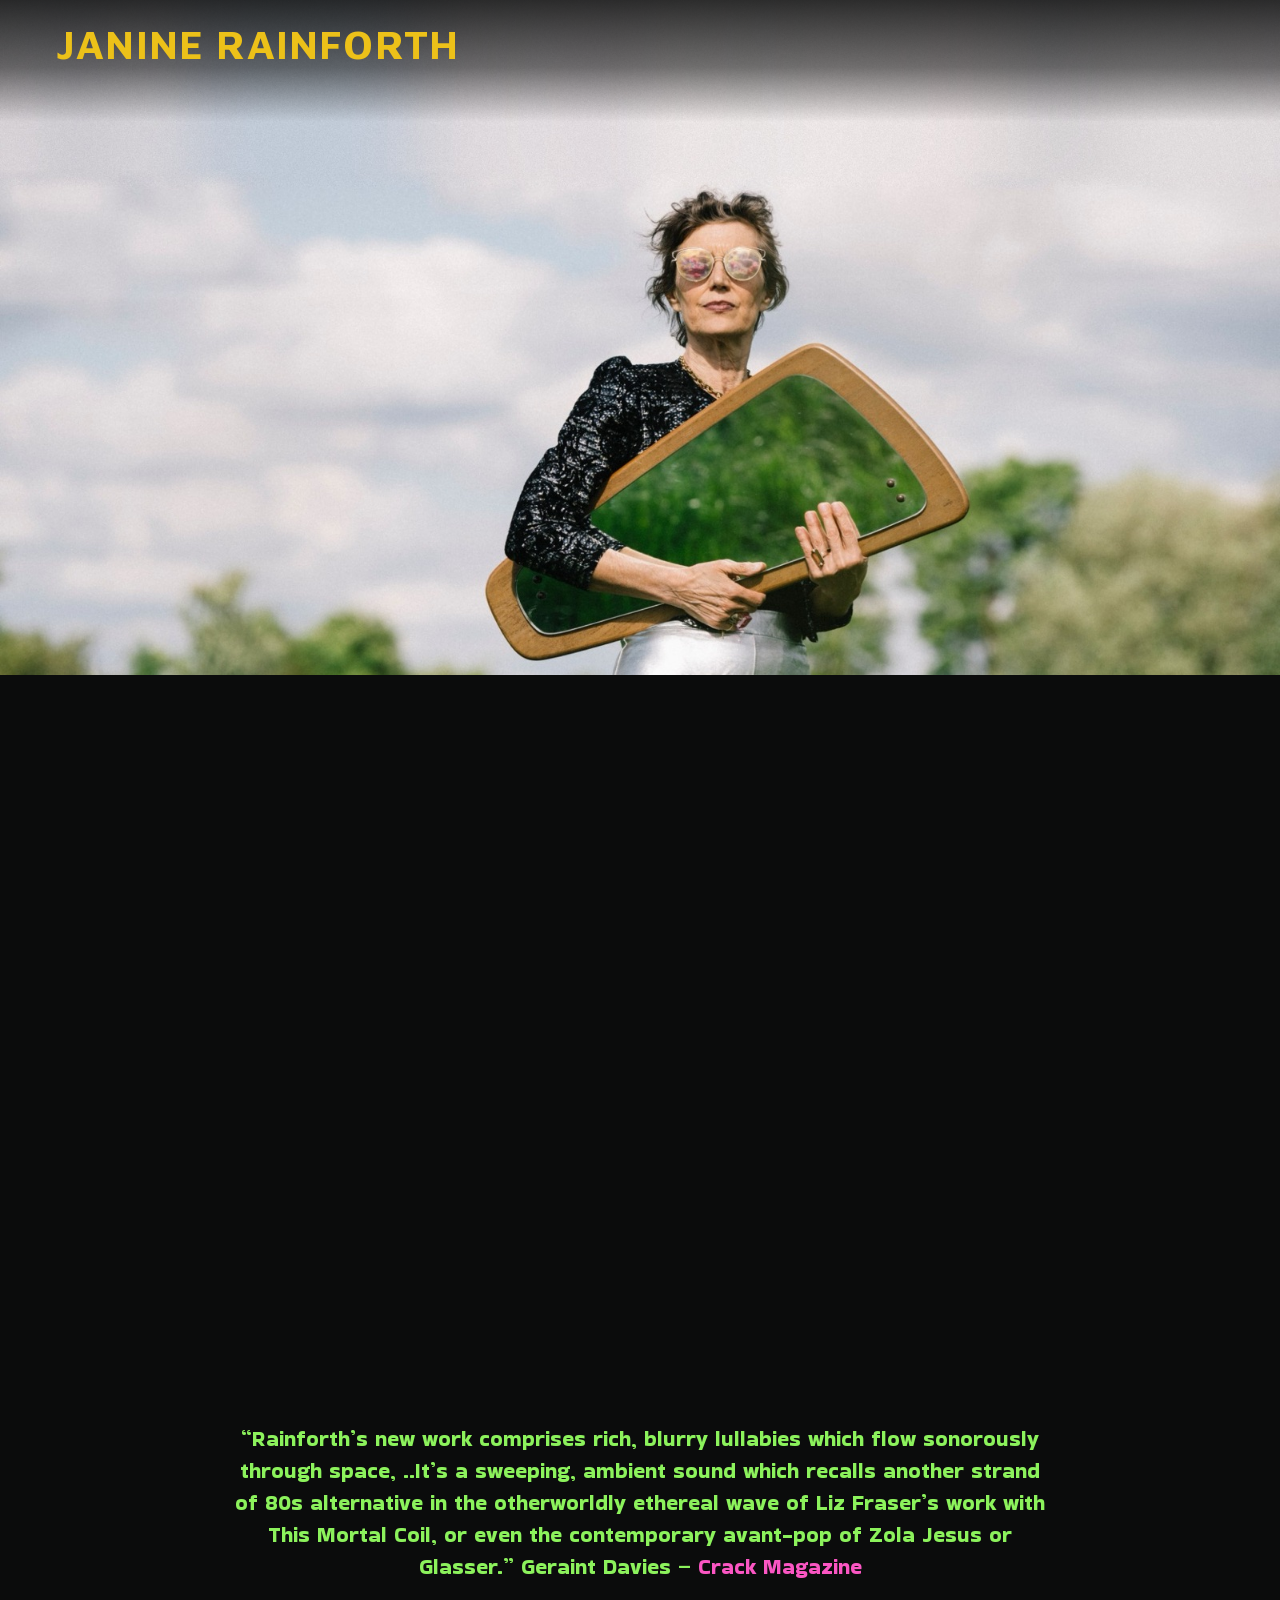
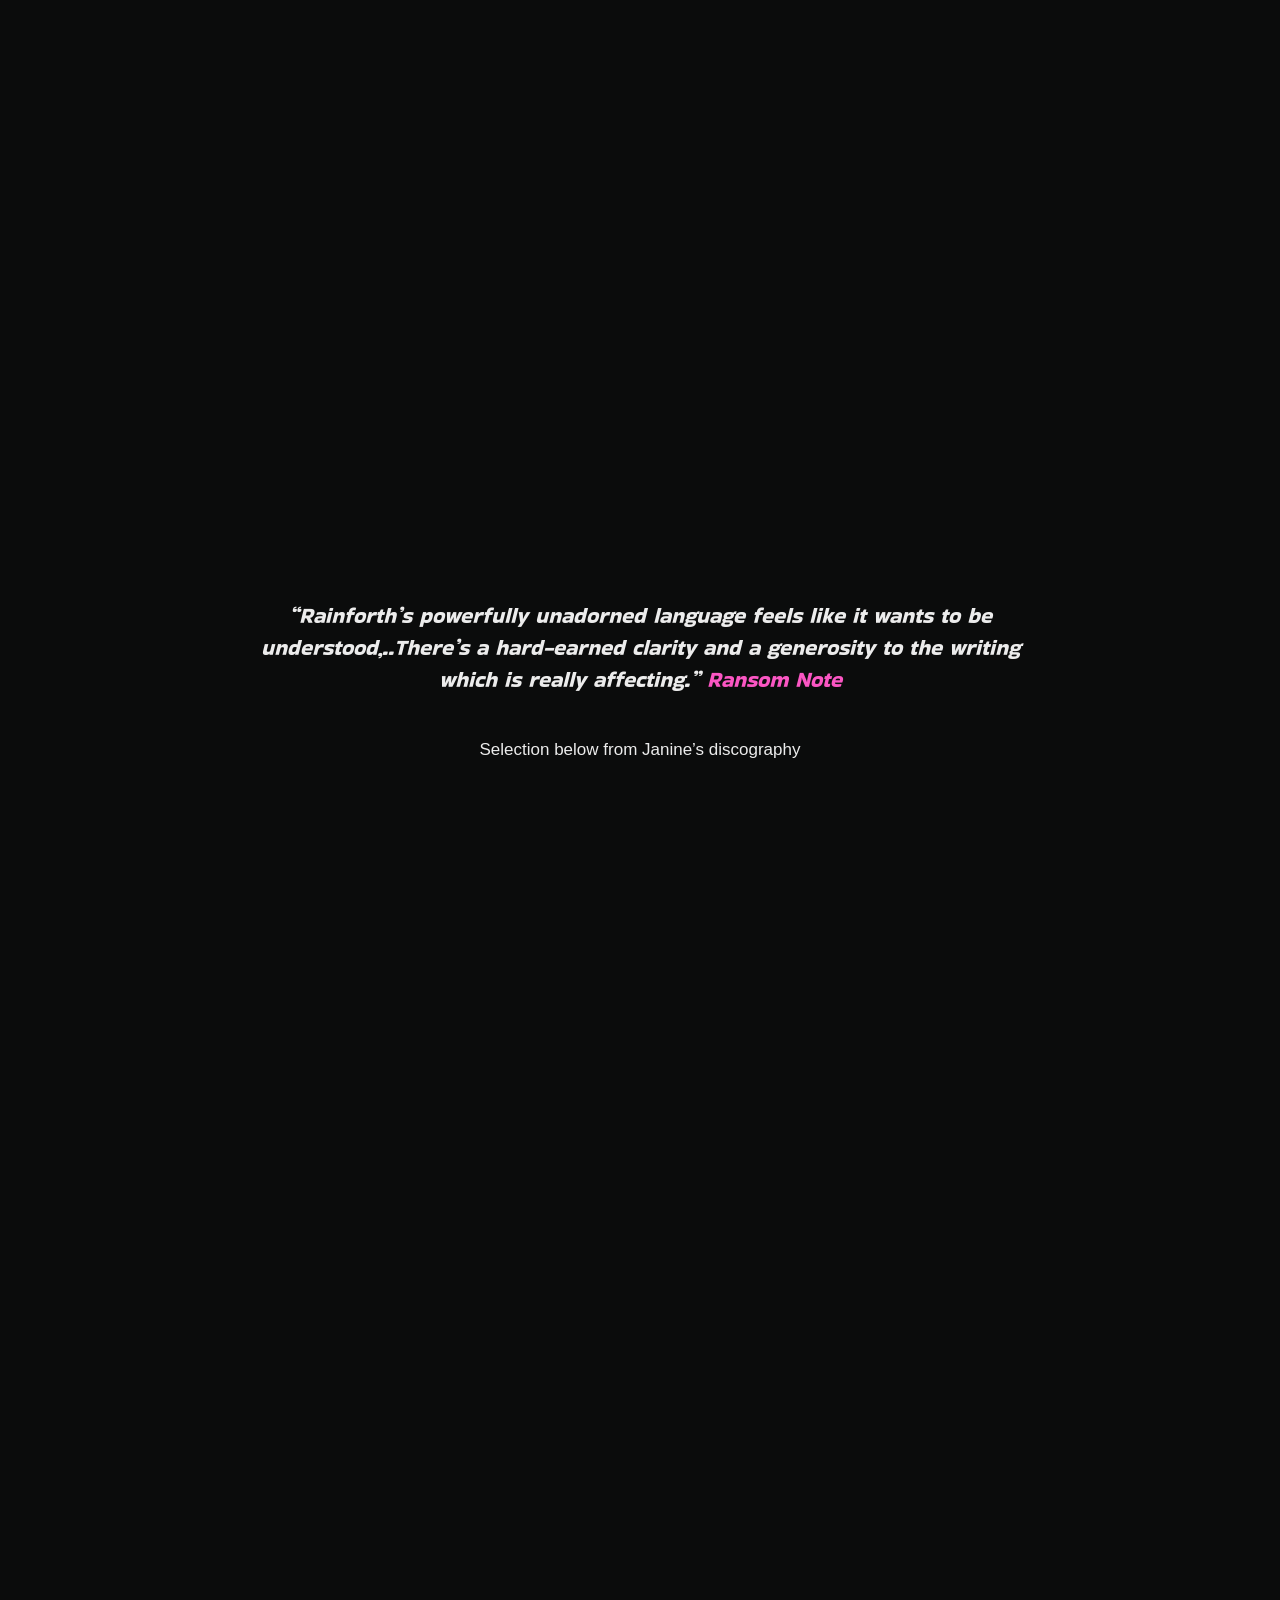
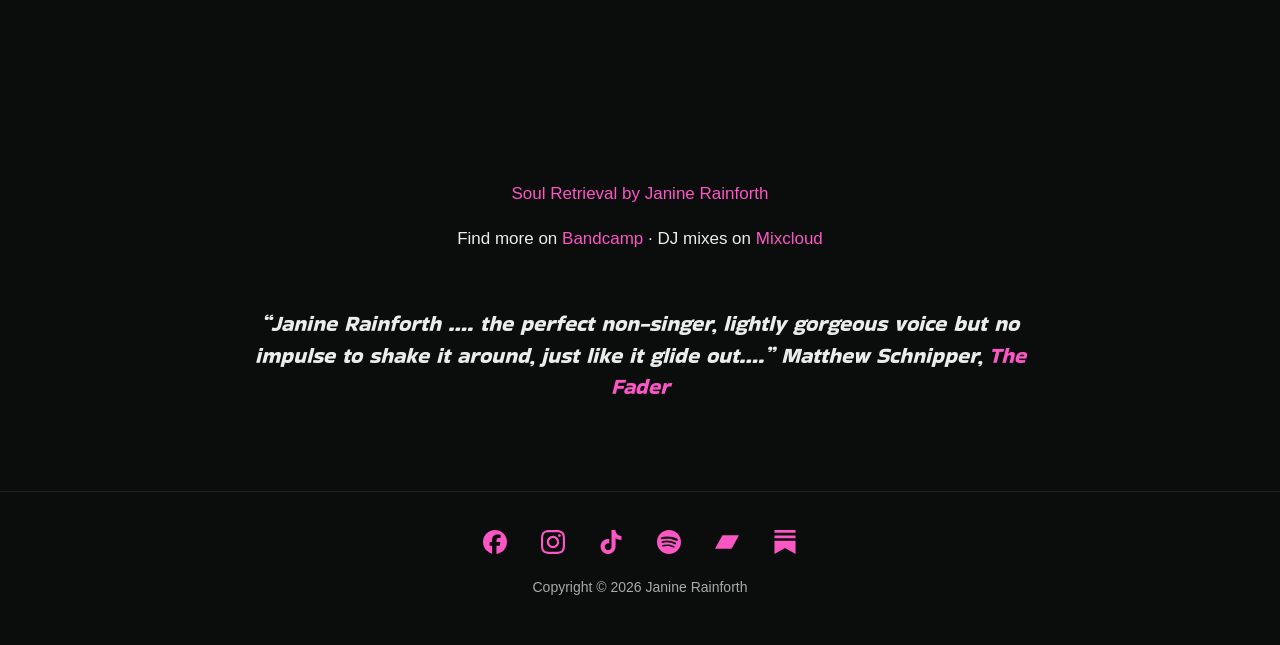
<file: music.html>
<!doctype html>
<html lang="en-GB" class="no-js">
<head>
  <meta charset="utf-8">
  <meta name="viewport" content="width=device-width, initial-scale=1">
  <title>Music – Janine Rainforth</title>
  <meta name="description" content="Listen to music by Janine Rainforth: the album Soul Retrieval and her wider discography.">
  <link rel="stylesheet" href="assets/site.css?v=62">
  <script>document.documentElement.classList.replace("no-js", "js");</script>
</head>
<body class="has-hero">
<a class="skip" href="#main">Skip to content</a>
<header class="site-header">
  <div class="inner">
    <a class="site-name" href="index.html">Janine Rainforth</a>
    <button class="menu-toggle" type="button" aria-expanded="false" aria-controls="site-menu" aria-label="Open menu"><span></span><span></span><span></span></button>
    <nav id="site-menu" class="site-nav" aria-label="Main">
      <button class="menu-close" type="button" aria-label="Close menu">&times;</button>
      <a href="index.html">Home</a>
      <a href="music.html" aria-current="page">Music</a>
      <a href="about.html">About</a>
      <a href="gallery.html">Gallery</a>
      <a href="contact.html">Contact</a>
    </nav>
  </div>
</header>
<script>
  // Three-line menu: opens and closes the full-screen menu.
  (function () {
    var btn = document.querySelector(".menu-toggle"), menu = document.getElementById("site-menu");
    function setOpen(open) {
      menu.classList.toggle("open", open);
      document.body.classList.toggle("menu-open", open);
      btn.setAttribute("aria-expanded", open);
      if (open) menu.querySelector("a").focus(); else btn.focus();
    }
    btn.addEventListener("click", function () { setOpen(true); });
    menu.querySelector(".menu-close").addEventListener("click", function () { setOpen(false); });
    document.addEventListener("keydown", function (e) { if (e.key === "Escape" && menu.classList.contains("open")) setOpen(false); });
  })();
</script>
<div class="page-hero" style="background-image: url(assets/images/janine-mirror-meadow.jpg); background-position: 56% 35%" role="img" aria-label="Janine in rose-tinted glasses, a black sequinned top and silver skirt, holding a wood-framed mirror like a guitar in a meadow"></div>
<main id="main">
  <div class="embed submithub">
    <iframe style="height:700px" src="https://www.submithub.com/link/soul-retrieval-janine-rainforth?new_window=true" title="Soul Retrieval: listen on your favourite service" loading="lazy"></iframe>
  </div>

  <p class="quote green">&ldquo;Rainforth&rsquo;s new work comprises rich, blurry lullabies which flow sonorously through space, ..It&rsquo;s a sweeping, ambient sound which recalls another strand of 80s alternative in the otherworldly ethereal wave of Liz Fraser&rsquo;s work with This Mortal Coil, or even the contemporary avant-pop of Zola Jesus or Glasser.&rdquo; Geraint Davies &ndash; <a href="https://crackmagazine.net/article/discover/rainforth/">Crack Magazine</a></p>

  <section>
    <div class="embed video">
      <iframe src="https://www.youtube-nocookie.com/embed/jbIVMY0jBRU" title="Janine Rainforth video on YouTube" allow="accelerometer; clipboard-write; encrypted-media; gyroscope; picture-in-picture; web-share" referrerpolicy="strict-origin-when-cross-origin" allowfullscreen loading="lazy"></iframe>
    </div>
  </section>

  <p class="quote">&ldquo;Rainforth&rsquo;s powerfully unadorned language feels like it wants to be understood,..There&rsquo;s a hard-earned clarity and a generosity to the writing which is really affecting.&rdquo; <a href="https://www.theransomnote.com/music/interviews/seeing-in-technicolor-janine-rainforth-interviewed/">Ransom Note</a></p>

  <section>
    <p class="center">Selection below from Janine&rsquo;s discography</p>
    <div class="embed soundcloud">
      <iframe src="https://w.soundcloud.com/player/?visual=false&amp;url=https%3A%2F%2Fapi.soundcloud.com%2Fplaylists%2F1858362495&amp;show_artwork=true&amp;auto_play=false&amp;buying=true&amp;liking=true&amp;download=true&amp;sharing=true&amp;show_comments=true&amp;show_playcount=true&amp;show_user=true" title="Janine Rainforth playlist on SoundCloud" allow="encrypted-media" loading="lazy"></iframe>
    </div>
  </section>

  <section>
    <div class="embed bandcamp">
      <iframe style="height:470px" src="https://bandcamp.com/EmbeddedPlayer/album=4009224891/size=large/bgcol=ffffff/linkcol=0687f5/tracklist=false/track=4004728092/transparent=true/" title="Soul Retrieval by Janine Rainforth on Bandcamp" loading="lazy"></iframe>
    </div>
    <p class="center"><a href="https://rainforth.bandcamp.com/album/soul-retrieval">Soul Retrieval by Janine Rainforth</a></p>
    <p class="center">Find more on <a href="https://rainforth.bandcamp.com/track/have-brave-heart">Bandcamp</a> &middot; DJ mixes on <a href="https://www.mixcloud.com/jurainforth/">Mixcloud</a></p>
  </section>

  <p class="quote">&ldquo;Janine Rainforth &hellip;. the perfect non-singer, lightly gorgeous voice but no impulse to shake it around, just like it glide out&hellip;.&rdquo; Matthew Schnipper, <a href="https://www.thefader.com/2010/07/27/schnippers-slept-on-peace-out-nnadi-here-are-some-jams">The Fader</a></p>



</main>
<footer class="site-footer">
  <div class="social">
    <a href="https://www.facebook.com/jurainforth/" aria-label="Facebook" title="Facebook"><svg viewBox="0 0 24 24" aria-hidden="true" focusable="false"><path d="M9.101 23.691v-7.98H6.627v-3.667h2.474v-1.58c0-4.085 1.848-5.978 5.858-5.978.401 0 .955.042 1.468.103a8.68 8.68 0 0 1 1.141.195v3.325a8.623 8.623 0 0 0-.653-.036 26.805 26.805 0 0 0-.733-.009c-.707 0-1.259.096-1.675.309a1.686 1.686 0 0 0-.679.622c-.258.42-.374.995-.374 1.752v1.297h3.919l-.386 2.103-.287 1.564h-3.246v8.245C19.396 23.238 24 18.179 24 12.044c0-6.627-5.373-12-12-12s-12 5.373-12 12c0 5.628 3.874 10.35 9.101 11.647Z"/></svg></a>
    <a href="https://www.instagram.com/janinerainforth/" aria-label="Instagram" title="Instagram"><svg viewBox="0 0 24 24" aria-hidden="true" focusable="false"><path d="M12 0C8.74 0 8.333.015 7.053.072 5.775.132 4.905.333 4.14.63c-.789.306-1.459.717-2.126 1.384S.935 3.35.63 4.14C.333 4.905.131 5.775.072 7.053.012 8.333 0 8.74 0 12s.015 3.667.072 4.947c.06 1.277.261 2.148.558 2.913.306.788.717 1.459 1.384 2.126.667.666 1.336 1.079 2.126 1.384.766.296 1.636.499 2.913.558C8.333 23.988 8.74 24 12 24s3.667-.015 4.947-.072c1.277-.06 2.148-.262 2.913-.558.788-.306 1.459-.718 2.126-1.384.666-.667 1.079-1.335 1.384-2.126.296-.765.499-1.636.558-2.913.06-1.28.072-1.687.072-4.947s-.015-3.667-.072-4.947c-.06-1.277-.262-2.149-.558-2.913-.306-.789-.718-1.459-1.384-2.126C21.319 1.347 20.651.935 19.86.63c-.765-.297-1.636-.499-2.913-.558C15.667.012 15.26 0 12 0zm0 2.16c3.203 0 3.585.016 4.85.071 1.17.055 1.805.249 2.227.415.562.217.96.477 1.382.896.419.42.679.819.896 1.381.164.422.36 1.057.413 2.227.057 1.266.07 1.646.07 4.85s-.015 3.585-.074 4.85c-.061 1.17-.256 1.805-.421 2.227-.224.562-.479.96-.899 1.382-.419.419-.824.679-1.38.896-.42.164-1.065.36-2.235.413-1.274.057-1.649.07-4.859.07-3.211 0-3.586-.015-4.859-.074-1.171-.061-1.816-.256-2.236-.421-.569-.224-.96-.479-1.379-.899-.421-.419-.69-.824-.9-1.38-.165-.42-.359-1.065-.42-2.235-.045-1.26-.061-1.649-.061-4.844 0-3.196.016-3.586.061-4.861.061-1.17.255-1.814.42-2.234.21-.57.479-.96.9-1.381.419-.419.81-.689 1.379-.898.42-.166 1.051-.361 2.221-.421 1.275-.045 1.65-.06 4.859-.06l.045.03zm0 3.678c-3.405 0-6.162 2.76-6.162 6.162 0 3.405 2.76 6.162 6.162 6.162 3.405 0 6.162-2.76 6.162-6.162 0-3.405-2.76-6.162-6.162-6.162zM12 16c-2.21 0-4-1.79-4-4s1.79-4 4-4 4 1.79 4 4-1.79 4-4 4zm7.846-10.405c0 .795-.646 1.44-1.44 1.44-.795 0-1.44-.646-1.44-1.44 0-.794.646-1.439 1.44-1.439.793-.001 1.44.645 1.44 1.439z"/></svg></a>
    <a href="https://www.tiktok.com/@janinerainforth" aria-label="TikTok" title="TikTok"><svg viewBox="0 0 24 24" aria-hidden="true" focusable="false"><path d="M12.525.02c1.31-.02 2.61-.01 3.91-.02.08 1.53.63 3.09 1.75 4.17 1.12 1.11 2.7 1.62 4.24 1.79v4.03c-1.44-.05-2.89-.35-4.2-.97-.57-.26-1.1-.59-1.62-.93-.01 2.92.01 5.84-.02 8.75-.08 1.4-.54 2.79-1.35 3.94-1.31 1.92-3.58 3.17-5.91 3.21-1.43.08-2.86-.31-4.08-1.03-2.02-1.19-3.44-3.37-3.65-5.71-.02-.5-.03-1-.01-1.49.18-1.9 1.12-3.72 2.58-4.96 1.66-1.44 3.98-2.13 6.15-1.72.02 1.48-.04 2.96-.04 4.44-.99-.32-2.15-.23-3.02.37-.63.41-1.11 1.04-1.36 1.75-.21.51-.15 1.07-.14 1.61.24 1.64 1.82 3.02 3.5 2.87 1.12-.01 2.19-.66 2.77-1.61.19-.33.4-.67.41-1.06.1-1.79.06-3.57.07-5.36.01-4.03-.01-8.05.02-12.07z"/></svg></a>
    <a href="https://open.spotify.com/artist/2XcF0nhy3zPf7zUrJRQ9rn" aria-label="Spotify" title="Spotify"><svg viewBox="0 0 24 24" aria-hidden="true" focusable="false"><path d="M12 0C5.4 0 0 5.4 0 12s5.4 12 12 12 12-5.4 12-12S18.66 0 12 0zm5.521 17.34c-.24.359-.66.48-1.021.24-2.82-1.74-6.36-2.101-10.561-1.141-.418.122-.779-.179-.899-.539-.12-.421.18-.78.54-.9 4.56-1.021 8.52-.6 11.64 1.32.42.18.479.659.301 1.02zm1.44-3.3c-.301.42-.841.6-1.262.3-3.239-1.98-8.159-2.58-11.939-1.38-.479.12-1.02-.12-1.14-.6-.12-.48.12-1.021.6-1.141C9.6 9.9 15 10.561 18.72 12.84c.361.181.54.78.241 1.2zm.12-3.36C15.24 8.4 8.82 8.16 5.16 9.301c-.6.179-1.2-.181-1.38-.721-.18-.601.18-1.2.72-1.381 4.26-1.26 11.28-1.02 15.721 1.621.539.3.719 1.02.419 1.56-.299.421-1.02.599-1.559.3z"/></svg></a>
    <a href="https://rainforth.bandcamp.com/" aria-label="Bandcamp" title="Bandcamp"><svg viewBox="0 0 24 24" aria-hidden="true" focusable="false"><path d="M0 18.75l7.437-13.5H24l-7.438 13.5H0z"/></svg></a>
    <a href="https://janinerainforth.substack.com/" aria-label="Substack" title="Substack"><svg viewBox="0 0 24 24" aria-hidden="true" focusable="false"><path d="M22.539 8.242H1.46V5.406h21.08v2.836zM1.46 10.812V24L12 18.11 22.54 24V10.812H1.46zM22.54 0H1.46v2.836h21.08V0z"/></svg></a>
  </div>
  <p>Copyright &copy; 2026 Janine Rainforth</p>
</footer>
</body>
</html>
</file>
<file: assets/site.css>
/* janinerainforth.com — shared styles */

/* Fonts are stored on the site itself (no Google connection).
   Both are free fonts under the SIL Open Font License. */
@font-face {
  font-family: "Bakbak One";
  font-style: normal;
  font-weight: 400;
  font-display: swap;
  src: url("fonts/bakbak-one-latin.woff2") format("woff2");
  unicode-range: U+0000-00FF, U+0131, U+0152-0153, U+02BB-02BC, U+02C6, U+02DA, U+02DC, U+0304, U+0308, U+0329, U+2000-206F, U+20AC, U+2122, U+2191, U+2193, U+2212, U+2215, U+FEFF, U+FFFD;
}
@font-face {
  font-family: "Bakbak One";
  font-style: normal;
  font-weight: 400;
  font-display: swap;
  src: url("fonts/bakbak-one-latin-ext.woff2") format("woff2");
  unicode-range: U+0100-02BA, U+02BD-02C5, U+02C7-02CC, U+02CE-02D7, U+02DD-02FF, U+1D00-1DBF, U+1E00-1E9F, U+1EF2-1EFF, U+2020, U+20A0-20AB, U+20AD-20C4, U+2113, U+2C60-2C7F, U+A720-A7FF;
}
@font-face {
  font-family: "Maven Pro";
  font-style: normal;
  font-weight: 400 700;
  font-display: swap;
  src: url("fonts/maven-pro-latin.woff2") format("woff2");
  unicode-range: U+0000-00FF, U+0131, U+0152-0153, U+02BB-02BC, U+02C6, U+02DA, U+02DC, U+0304, U+0308, U+0329, U+2000-206F, U+20AC, U+2122, U+2191, U+2193, U+2212, U+2215, U+FEFF, U+FFFD;
}
@font-face {
  font-family: "Maven Pro";
  font-style: normal;
  font-weight: 400 700;
  font-display: swap;
  src: url("fonts/maven-pro-latin-ext.woff2") format("woff2");
  unicode-range: U+0100-02BA, U+02BD-02C5, U+02C7-02CC, U+02CE-02D7, U+02DD-02FF, U+1D00-1DBF, U+1E00-1E9F, U+1EF2-1EFF, U+2020, U+20A0-20AB, U+20AD-20C4, U+2113, U+2C60-2C7F, U+A720-A7FF;
}
:root {
  --bg: #0b0c0c;
  --panel: #161718;
  --text: #ececec;
  --muted: #a9a9a9;
  --pink: #fb56c3;
  --yellow: #ecc119;
  --green: #8cf25c;
  --max: 960px;
}

* { box-sizing: border-box; }

html { -webkit-text-size-adjust: 100%; }

body {
  margin: 0;
  background: var(--bg);
  color: var(--text);
  font-family: -apple-system, BlinkMacSystemFont, "Segoe UI", Roboto, Helvetica, Arial, sans-serif;
  font-size: 17px;
  line-height: 1.6;
}

a { color: var(--pink); text-decoration: none; }
a:hover, a:focus { text-decoration: underline; }

img, video, iframe { max-width: 100%; }
img { height: auto; display: block; }

.skip { position: absolute; left: -999px; }
.skip:focus { left: 8px; top: 8px; background: #fff; color: #000; padding: 6px 10px; z-index: 10; }

/* Header */
.site-header {
  position: sticky;
  top: 0;
  z-index: 5;
  background: rgba(11, 12, 12, 0.95);
  border-bottom: 1px solid #222;
}
.site-header .inner {
  max-width: 1200px;
  margin: 0 auto;
  padding: 12px 16px;
  display: flex;
  flex-wrap: wrap;
  align-items: center;
  justify-content: space-between;
  gap: 8px 24px;
}
.site-name {
  font-family: "Maven Pro", sans-serif;
  font-weight: 700;
  text-transform: uppercase;
  letter-spacing: 0.04em;
  color: var(--yellow);
  font-size: 17px;
}
/* Menu. Without JavaScript the links simply show in a row. */
.site-nav { display: flex; flex-wrap: wrap; gap: 4px 18px; }
.site-nav a { text-transform: uppercase; font-size: 15px; }
.site-nav a[aria-current="page"] { color: var(--yellow); }
.menu-toggle, .menu-close { display: none; }

/* With JavaScript: three-line button that opens a full-screen menu */
.js .menu-toggle {
  display: flex;
  flex-direction: column;
  justify-content: center;
  gap: 7px;
  width: 44px;
  height: 44px;
  padding: 8px;
  background: none;
  border: 0;
  cursor: pointer;
}
.js .menu-toggle span { display: block; height: 3px; background: var(--yellow); border-radius: 2px; }
.js .menu-toggle:hover span, .js .menu-toggle:focus-visible span { background: var(--pink); }
.js .site-nav {
  display: none;
  position: fixed;
  inset: 0;
  z-index: 20;
  background: rgba(11, 12, 12, 0.96);
  flex-direction: column;
  align-items: center;
  justify-content: center;
  gap: 18px;
}
.js .site-nav.open { display: flex; }
.js .site-nav a { font-family: "Maven Pro", sans-serif; font-size: 34px; font-weight: 500; letter-spacing: 0.06em; }
.js .menu-close {
  display: block;
  position: absolute;
  top: 16px;
  right: 16px;
  width: 48px;
  height: 48px;
  background: none;
  border: 0;
  color: var(--yellow);
  font-size: 44px;
  line-height: 1;
  cursor: pointer;
}
.js .menu-close:hover, .js .menu-close:focus-visible { color: var(--pink); }
body.menu-open { overflow: hidden; }

/* Layout */
main { max-width: var(--max); margin: 0 auto; padding: 32px 16px 48px; }
section { margin: 0 0 56px; }
.center { text-align: center; }
.narrow { max-width: 680px; margin-left: auto; margin-right: auto; }

h1, h2, h3 { font-family: "Maven Pro", sans-serif; line-height: 1.2; }
h2 { font-size: 26px; margin: 0 0 16px; }
.page-title { font-family: "Maven Pro", sans-serif; color: var(--pink); font-size: 34px; letter-spacing: 0.08em; font-weight: 500; margin: 0 0 24px; }
.page-title a { color: inherit; }

figure { margin: 0 auto 16px; }
figcaption { color: var(--muted); font-size: 14px; text-align: center; margin-top: 8px; }

/* Hero */
.hero {
  min-height: 70vh;
  background: url("images/hero-gold-cape.jpg") center / cover no-repeat;
}

/* Header on every page: sits over the top of the page, with a see-through band
   that fades from dark at the top to clear */
.site-header {
  position: absolute;
  left: 0;
  right: 0;
  border-bottom: 0;
  background: linear-gradient(to bottom, rgba(11, 12, 12, 0.85) 0%, rgba(11, 12, 12, 0.55) 55%, rgba(11, 12, 12, 0) 100%);
}
.site-header .inner { padding-top: 22px; padding-bottom: 56px; }
.site-name { font-size: 40px; letter-spacing: 0.03em; line-height: 1.1; }
.home .hero-feature { min-height: 100vh; }
/* Other pages: leave room at the top for the header */
body:not(.home) main { padding-top: 130px; }
/* Pages with a big photo at the top (the header fades over it) */
.page-hero { min-height: 75vh; background-position: center top; background-size: cover; background-repeat: no-repeat; }
body.has-hero main { padding-top: 24px; }
body.has-hero .page-title { margin-bottom: 8px; }
/* "Of Maximum Joy" lettering on the About page */
.founder-line { display: flex; flex-wrap: wrap; align-items: center; gap: 6px 14px; }
.omj-title { display: inline-block; line-height: 0; }
.omj-title img { height: 1.75em; width: auto; }

/* Home page: album cover sitting on top of the big photo */
.hero-feature {
  position: relative;
  min-height: calc(100vh - 50px);
  display: flex;
  align-items: flex-end;
  justify-content: flex-start;
  padding: 32px 4vw 10vh;
}
/* Album link: pink words on separate lines, small cover below on the left
   (matches the old WordPress home page) */
.album-card {
  display: block;
  width: 310px;
  color: var(--pink);
  font-weight: 700;
  font-size: 20px;
  line-height: 1.2;
  animation: float-in 1.5s ease-out 0.3s both;
}
.album-text { display: block; text-align: left; padding-left: 162px; }
/* See-through green strip behind each line, taken from the leaves in the album artwork */
.album-text span, .album-buy { background: rgba(48, 92, 48, 0.82); padding: 3px 10px; border-radius: 2px; }
.album-text span { display: block; width: fit-content; margin: 0 0 12px; white-space: nowrap; }
.album-row { display: flex; justify-content: flex-start; align-items: flex-start; gap: 12px; }
.album-card img { width: 150px; flex: none; }
.album-buy { white-space: nowrap; }
.album-card:hover, .album-card:focus { text-decoration: none; }
.album-card:hover .album-buy, .album-card:focus .album-buy { text-decoration: underline; }

/* The box floats down and fades in when the page opens */
@keyframes float-in {
  from { opacity: 0; transform: translateY(-60px); }
  to { opacity: 1; transform: none; }
}
@media (prefers-reduced-motion: reduce) {
  .album-card { animation: none; }
}

/* Quotes */
.quote {
  font-family: "Bakbak One", sans-serif;
  font-size: 22px;
  line-height: 1.45;
  text-align: center;
  margin: 0 auto 40px;
  max-width: 820px;
}
.quote.green { color: var(--green); }
/* Quotes are slanted, except the green ones */
.quote:not(.green) { font-style: italic; }
.quote.quote-small { font-size: 18px; max-width: 720px; }

/* Album block */
.album { text-align: center; }
.album h2 { margin: 0 0 8px; }
.album img { width: 300px; margin: 16px auto; }
.button {
  display: inline-block;
  padding: 10px 22px;
  border: 2px solid var(--pink);
  border-radius: 4px;
  font-weight: 700;
}
.button:hover { background: var(--pink); color: #000; text-decoration: none; }
.button-icon { display: inline-flex; align-items: center; gap: 8px; }
.button-icon svg { width: 16px; height: 16px; fill: currentColor; flex: none; }

/* Embeds (music and video players) */
.embed { margin: 0 auto 24px; }
.embed iframe { border: 0; width: 100%; display: block; }
.embed.bandcamp { max-width: 350px; }
.embed.submithub { max-width: 500px; }
.embed.video { position: relative; aspect-ratio: 16 / 9; }
.embed.video iframe { position: absolute; inset: 0; height: 100%; }
.embed.soundcloud iframe { height: 450px; }
video { display: block; width: 100%; background: #000; margin: 0 auto 8px; }

/* Press cuttings */
.press { display: block; max-width: 300px; margin: 16px auto; }
.press.press-small { max-width: 150px; margin: 0 0 16px auto; }
/* About: first paragraph with the Stereogum picture beside it */
.cols-intro { align-items: center; margin-bottom: 32px; }
.cols-intro p { margin: 0; }
.cols-intro .press-small { margin: 0; }
/* About: small P.E.A.C.E. album cover between the reviews */
.album-cover { display: block; width: 180px; margin: 0 auto 40px; }
.album-cover img { width: 100%; }
/* About: live photo after the "performing with her band" paragraph */
.stage-photo { max-width: 360px; margin: 24px auto; }
.press-title { font-family: "Bakbak One", sans-serif; font-size: 20px; text-align: center; }

/* Gallery */
.gallery {
  display: grid;
  grid-template-columns: repeat(auto-fill, minmax(220px, 1fr));
  gap: 12px;
}
.gallery a { display: block; }
.gallery-item { margin: 0; }
.gallery-item figcaption { font-size: 13px; line-height: 1.4; text-align: left; margin-top: 6px; }
.gallery-item figcaption a { display: inline; }
.gallery img { width: 100%; height: 260px; object-fit: cover; }

/* Two columns that stack on phones */
.cols { display: grid; grid-template-columns: 1fr 1fr; gap: 24px; align-items: start; }

/* Sign up */
.signup {
  background: var(--panel);
  border-radius: 6px;
  padding: 24px 16px;
  text-align: center;
}
.signup h2 { font-size: 20px; margin: 0 0 16px; }

/* Contact page */
.contact-grid { display: grid; grid-template-columns: 1fr 2fr; gap: 32px; align-items: start; }
.contact-grid h2 { font-size: 20px; margin: 0 0 12px; }
.contact-info p { margin: 0 0 16px; }
.request { margin: 0 0 12px; }
.request summary {
  display: inline-block;
  cursor: pointer;
  padding: 10px 18px;
  background: var(--panel);
  border: 1px solid #333;
  border-radius: 4px;
  font-weight: 700;
  color: var(--pink);
  list-style: none;
}
.request summary::-webkit-details-marker { display: none; }
.request summary::after { content: " +"; }
.request[open] summary::after { content: " –"; }
.mail-form { display: grid; gap: 12px; margin: 16px 0 8px; max-width: 520px; }
.mail-form label { display: grid; gap: 4px; font-size: 15px; color: var(--muted); }
.mail-form input, .mail-form select, .mail-form textarea {
  font: inherit;
  color: var(--text);
  background: #1d1e20;
  border: 1px solid #3a3b3d;
  border-radius: 4px;
  padding: 9px 10px;
}
.mail-form input:focus, .mail-form select:focus, .mail-form textarea:focus { outline: 2px solid var(--pink); outline-offset: 1px; }
.mail-form .button { justify-self: start; background: none; color: var(--pink); font: inherit; font-weight: 700; cursor: pointer; }
.form-note { color: var(--muted); font-size: 14px; }

/* Footer */
.site-footer {
  border-top: 1px solid #222;
  padding: 32px 16px;
  text-align: center;
  color: var(--muted);
  font-size: 14px;
}
.social { display: flex; justify-content: center; flex-wrap: wrap; gap: 8px 22px; margin-bottom: 16px; }
.social a { display: inline-flex; padding: 6px; color: var(--pink); }
.social a:hover, .social a:focus { color: var(--yellow); }
.social svg { width: 24px; height: 24px; fill: currentColor; display: block; }

@media (max-width: 640px) {
  body { font-size: 16px; }
  .cols, .contact-grid { grid-template-columns: 1fr; }
  .quote { font-size: 18px; }
  .quote.quote-small { font-size: 15.5px; }
  .page-title { font-size: 26px; }
  .founder-line { font-size: 21px; gap: 6px 10px; }
  .hero { min-height: 45vh; }
  .hero-feature { min-height: 80vh; padding: 24px 16px; background-position: 40% center; }
  .album-card { width: 230px; font-size: 17px; }
  .album-text span { margin-bottom: 10px; }
  .album-card img { width: 110px; }
  .album-text { padding-left: 122px; }
  .site-name { font-size: 25px; }
  .js .site-header .inner { flex-wrap: nowrap; gap: 12px; }
  .site-header .inner { padding-top: 14px; padding-bottom: 40px; }
  .home .hero-feature { min-height: 90vh; }
  body:not(.home) main { padding-top: 96px; }
  .page-hero { min-height: 60vh; background-position: 20% 20%; }
  body.has-hero main { padding-top: 20px; }
  .gallery { grid-template-columns: 1fr 1fr; gap: 8px; }
  .gallery img { height: 180px; }
}
</file>
